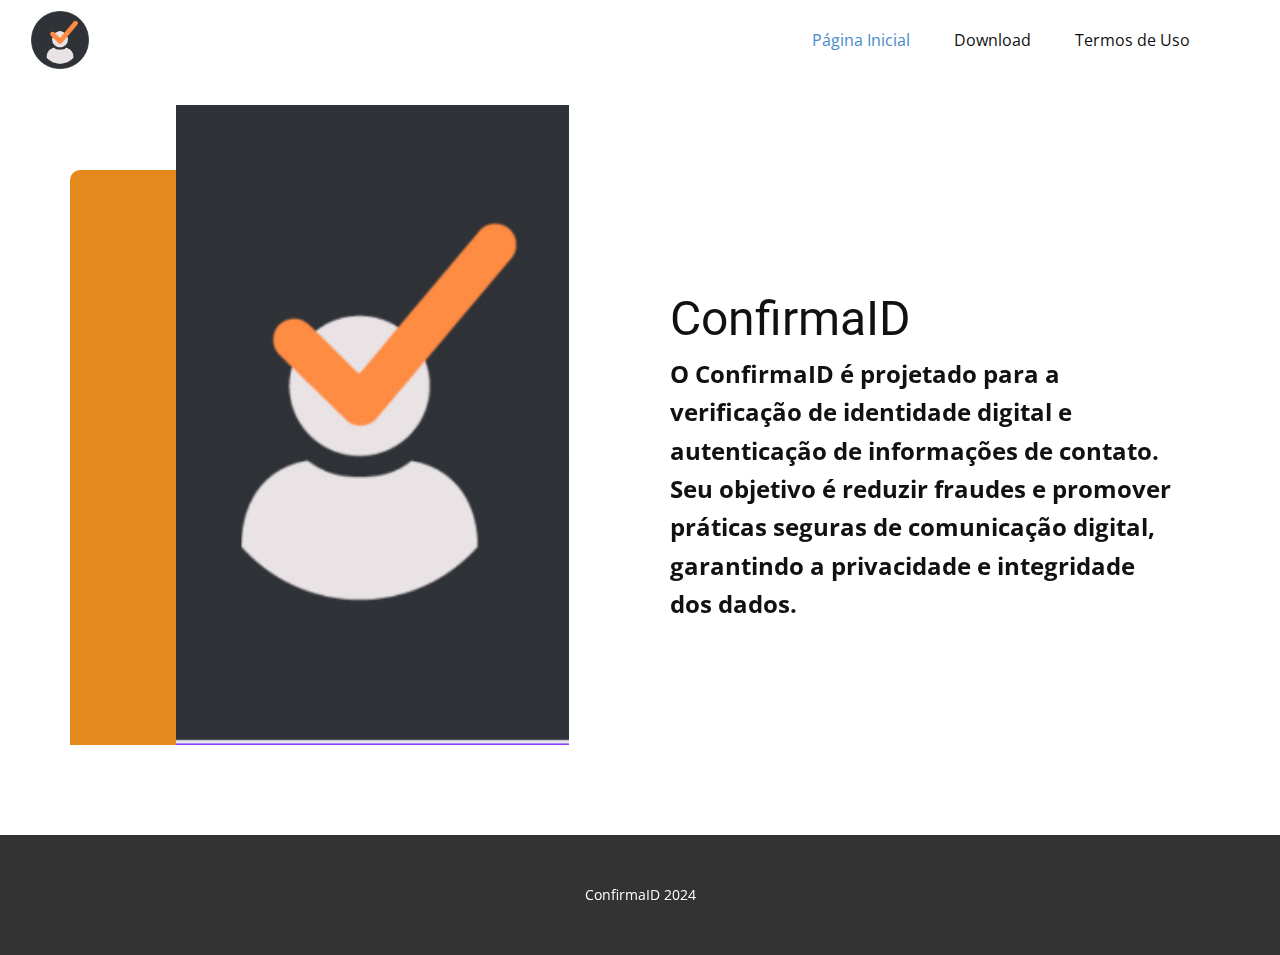
<file: index.html>
<!DOCTYPE html>
<html style="font-size: 16px;" lang="pt">
<head>
    <meta name="viewport" content="width=device-width, initial-scale=1.0">
    <meta charset="utf-8">
    <meta name="keywords" content="ConfirmaID">
    <meta name="description" content="">
    <title>Página Inicial</title>
    <link rel="stylesheet" href="nicepage.css" media="screen">
    <link rel="stylesheet" href="index.css" media="screen">
    <script class="u-script" type="text/javascript" src="jquery-1.9.1.min.js" defer=""></script>
    <script class="u-script" type="text/javascript" src="nicepage.js" defer=""></script>
    <meta name="generator" content="Nicepage 7.1.1, nicepage.com">
    <link id="u-theme-google-font" rel="stylesheet" href="https://fonts.googleapis.com/css?family=Roboto:100,100i,300,300i,400,400i,500,500i,700,700i,900,900i|Open+Sans:300,300i,400,400i,500,500i,600,600i,700,700i,800,800i">
    <meta name="theme-color" content="#478ac9">
    <meta property="og:title" content="Página Inicial">
    <meta property="og:type" content="website">
    <link rel="canonical" href="/">
    <meta data-intl-tel-input-cdn-path="intlTelInput/"></head>

<body data-home-page="https://website6403722.nicepage.io/Página-Inicial.html?version=38bbb5bd-3770-edfc-9c02-0e29edfdfab9" data-home-page-title="Página Inicial" data-path-to-root="./" data-include-products="false" class="u-body u-xl-mode" data-lang="pt">
    
    <!-- Menu lateral -->
    <header class="u-clearfix u-header u-header" id="sec-e26a">
        <div class="u-clearfix u-sheet u-sheet-1">
            <nav class="u-menu u-menu-one-level u-offcanvas u-menu-1">
                <div class="menu-collapse" style="font-size: 1rem; letter-spacing: 0px;">
                    <a class="u-button-style u-custom-left-right-menu-spacing u-custom-padding-bottom u-custom-top-bottom-menu-spacing u-hamburger-link u-nav-link u-text-active-palette-1-base u-text-hover-palette-2-base" href="#">
                        <svg class="u-svg-link" viewBox="0 0 24 24"><use xlink:href="#menu-hamburger"></use></svg>
                        <svg class="u-svg-content" version="1.1" id="menu-hamburger" viewBox="0 0 16 16" x="0px" y="0px" xmlns:xlink="http://www.w3.org/1999/xlink" xmlns="http://www.w3.org/2000/svg"><g><rect y="1" width="16" height="2"></rect><rect y="7" width="16" height="2"></rect><rect y="13" width="16" height="2"></rect></g></svg>
                    </a>
                </div>
                <div class="u-custom-menu u-nav-container">
                    <ul class="u-nav u-unstyled u-nav-1">
                        <li class="u-nav-item">
                            <a class="u-button-style u-nav-link u-text-active-palette-1-base u-text-hover-palette-2-base" href="./" style="padding: 10px 20px;">Página Inicial</a>
                        </li>
                        <!-- Link para a página de download -->
                        <li class="u-nav-item">
                            <a class="u-button-style u-nav-link u-text-active-palette-1-base u-text-hover-palette-2-base" href="download.html" style="padding: 10px 20px;">Download</a>
                        </li>
                        <li class="u-nav-item">
                            <a class="u-button-style u-nav-link u-text-active-palette-1-base u-text-hover-palette-2-base" href="Termos-de-Uso.html" style="padding: 10px 20px;">Termos de Uso</a>
                        </li>
                    </ul>
                </div>
            </nav>
            <img class="u-image u-image-contain u-image-default u-preserve-proportions u-image-1" src="images/appIcon.png" alt="" data-image-width="354" data-image-height="354">
        </div>
    </header>

    <!-- Conteúdo principal -->
    <section class="u-clearfix u-section-1" id="sec-0f01">
        <div class="u-clearfix u-sheet u-valign-bottom u-sheet-1">
            <div class="u-custom-color-1 u-radius u-shape u-shape-round u-shape-1" data-animation-name="customAnimationIn" data-animation-duration="1500" data-animation-delay="500" data-animation-direction="Right"></div>
            <div class="data-layout-selected u-clearfix u-expanded-width u-layout-wrap u-layout-wrap-1">
                <div class="u-gutter-0 u-layout">
                    <div class="u-layout-row">
                        <div class="u-container-style u-layout-cell u-size-30 u-layout-cell-1" data-animation-name="fadeIn" data-animation-duration="1000" data-animation-delay="0">
                            <div class="u-container-layout u-container-layout-1">
                                <img class="u-image u-image-default u-image-1" src="images/image.png" alt="" data-image-width="263" data-image-height="379">
                            </div>
                        </div>
                        <div class="u-container-align-left u-container-style u-layout-cell u-size-30 u-layout-cell-2" data-animation-name="customAnimationIn" data-animation-duration="1500" data-animation-delay="500">
                            <div class="u-container-layout u-container-layout-2">
                                <h2 class="u-align-left u-text u-text-default u-text-1">ConfirmaID</h2>
                                <p class="u-align-left u-text u-text-default u-text-2"> O ConfirmaID é projetado para a verificação de identidade digital e autenticação de informações de contato. Seu objetivo é reduzir fraudes e promover práticas seguras de comunicação digital, garantindo a privacidade e integridade dos dados.</p>
                            </div>
                        </div>
                    </div>
                </div>
            </div>
        </div>
    </section>

    <footer class="u-align-center u-clearfix u-container-align-center u-footer u-grey-80 u-footer" id="sec-a4f8">
        <div class="u-clearfix u-sheet u-sheet-1">
            <p class="u-small-text u-text u-text-variant u-text-1">ConfirmaID 2024</p>
        </div>
    </footer>
</body>
</html>
</file>
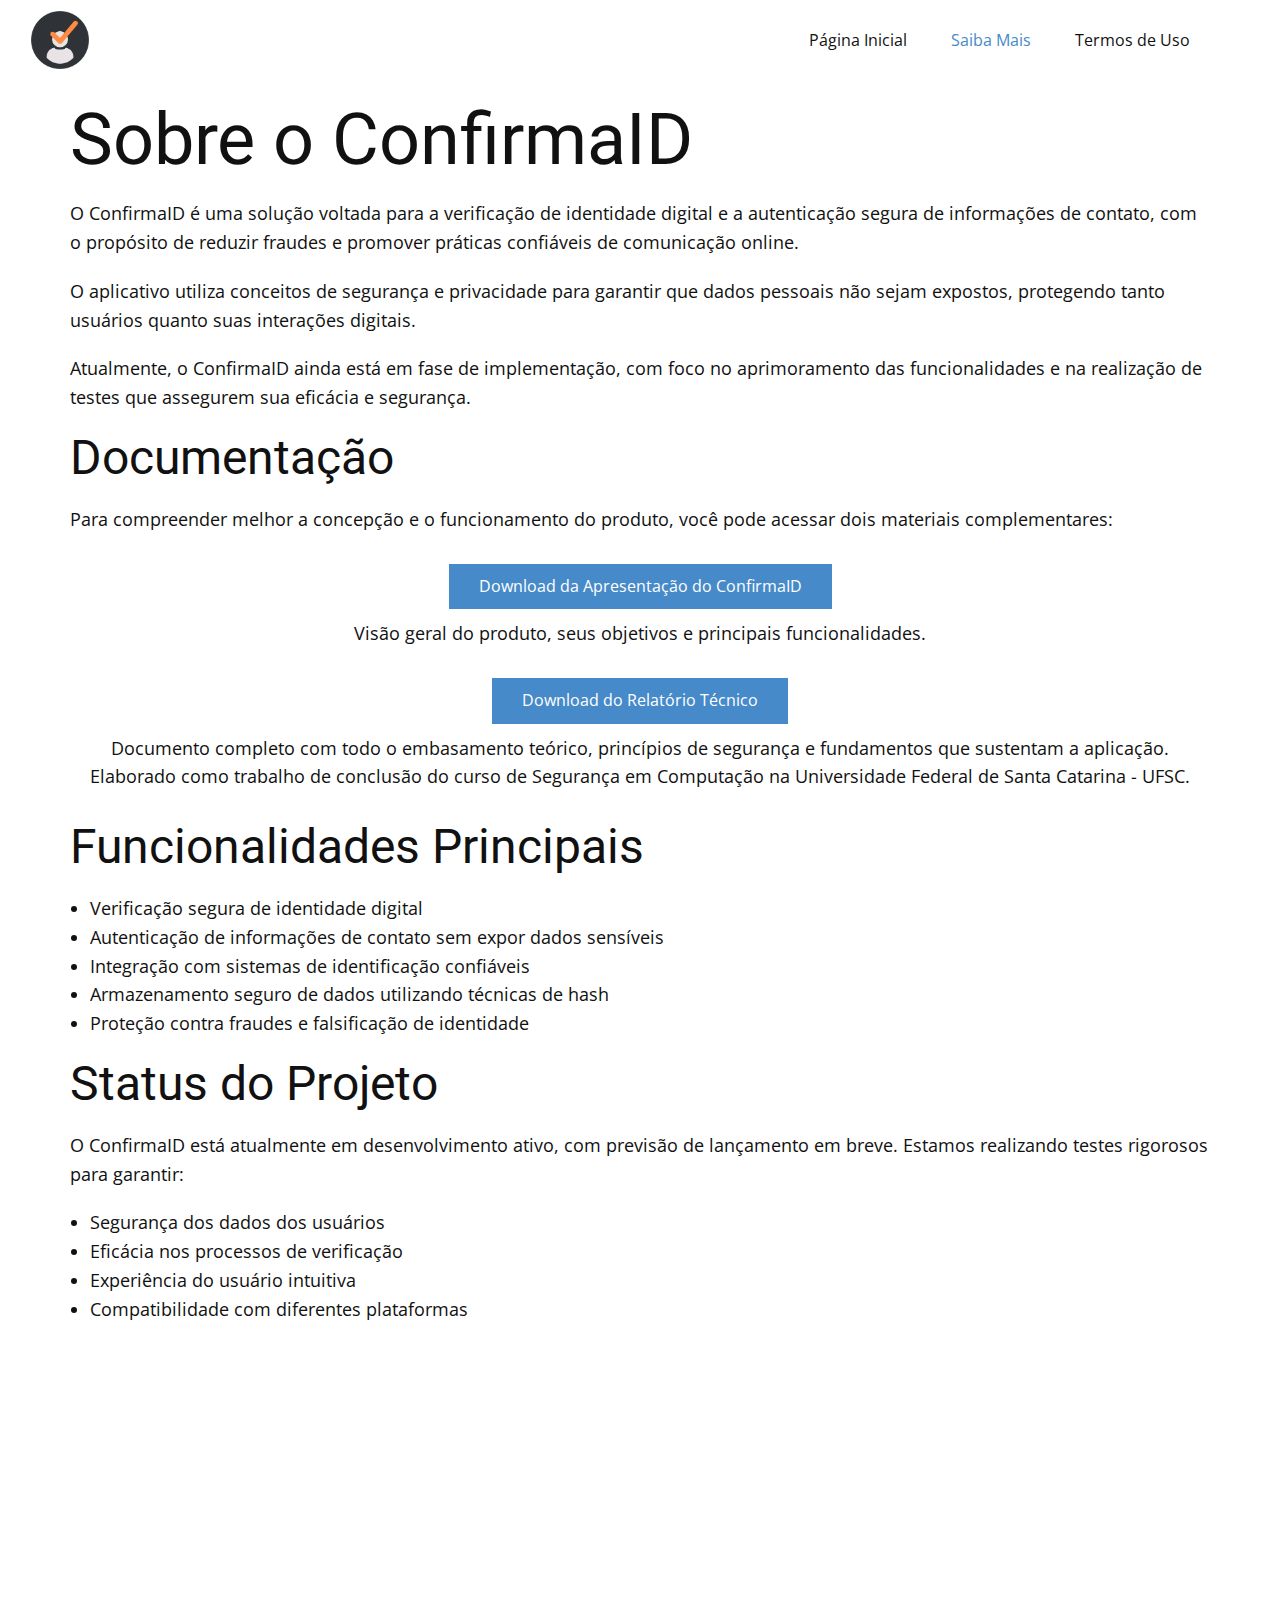
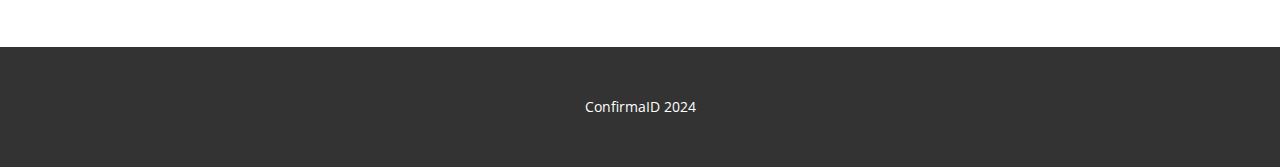
<file: saiba_mais.html>
<!DOCTYPE html>
<html style="font-size: 16px;" lang="pt">
<head>
    <meta name="viewport" content="width=device-width, initial-scale=1.0">
    <meta charset="utf-8">
    <meta name="keywords" content="ConfirmaID, Saiba Mais">
    <meta name="description" content="">
    <title>Saiba Mais</title>
    <link rel="stylesheet" href="nicepage.css" media="screen">
    <link rel="stylesheet" href="Termos-de-Uso.css" media="screen">
    <script class="u-script" type="text/javascript" src="jquery-1.9.1.min.js" defer=""></script>
    <script class="u-script" type="text/javascript" src="nicepage.js" defer=""></script>
    <meta name="generator" content="Nicepage 7.1.1, nicepage.com">
    <link id="u-theme-google-font" rel="stylesheet" href="https://fonts.googleapis.com/css?family=Roboto:100,100i,300,300i,400,400i,500,500i,700,700i,900,900i|Open+Sans:300,300i,400,400i,500,500i,600,600i,700,700i,800,800i">
    <meta name="theme-color" content="#478ac9">
    <meta property="og:title" content="Saiba Mais">
    <meta property="og:type" content="website">
    <meta data-intl-tel-input-cdn-path="intlTelInput/">
</head>
<body data-path-to-root="./" data-include-products="false" class="u-body u-xl-mode" data-lang="pt">
    <header class="u-clearfix u-header u-header" id="sec-e26a">
        <div class="u-clearfix u-sheet u-sheet-1">
            <nav class="u-menu u-menu-one-level u-offcanvas u-menu-1">
                <div class="menu-collapse" style="font-size: 1rem; letter-spacing: 0px;">
                    <a class="u-button-style u-custom-left-right-menu-spacing u-custom-padding-bottom u-custom-top-bottom-menu-spacing u-hamburger-link u-nav-link u-text-active-palette-1-base u-text-hover-palette-2-base" href="#">
                        <svg class="u-svg-link" viewBox="0 0 24 24"><use xlink:href="#menu-hamburger"></use></svg>
                        <svg class="u-svg-content" version="1.1" id="menu-hamburger" viewBox="0 0 16 16" x="0px" y="0px" xmlns:xlink="http://www.w3.org/1999/xlink" xmlns="http://www.w3.org/2000/svg"><g><rect y="1" width="16" height="2"></rect><rect y="7" width="16" height="2"></rect><rect y="13" width="16" height="2"></rect></g></svg>
                    </a>
                </div>
                <div class="u-custom-menu u-nav-container">
                    <ul class="u-nav u-unstyled u-nav-1">
                        <li class="u-nav-item">
                            <a class="u-button-style u-nav-link u-text-active-palette-1-base u-text-hover-palette-2-base" href="./" style="padding: 10px 20px;">Página Inicial</a>
                        </li>
                        <li class="u-nav-item">
                            <a class="u-button-style u-nav-link u-text-active-palette-1-base u-text-hover-palette-2-base" href="saiba-mais.html" style="padding: 10px 20px;">Saiba Mais</a>
                        </li>
                        <li class="u-nav-item">
                            <a class="u-button-style u-nav-link u-text-active-palette-1-base u-text-hover-palette-2-base" href="Termos-de-Uso.html" style="padding: 10px 20px;">Termos de Uso</a>
                        </li>
                    </ul>
                </div>
            </nav>
            <img class="u-image u-image-contain u-image-default u-preserve-proportions u-image-1" src="images/appIcon.png" alt="" data-image-width="354" data-image-height="354">
        </div>
    </header>

    <section class="u-align-left u-clearfix u-container-align-left u-section-1" id="sec-0294">
        <div class="u-clearfix u-sheet u-valign-top u-sheet-1">
            <div class="fr-view u-clearfix u-rich-text u-text u-text-1">
                <h1 style="text-align: left;">Sobre o ConfirmaID</h1>
                <p style="text-align: left;">O ConfirmaID é uma solução voltada para a verificação de identidade digital e a autenticação segura de informações de contato, com o propósito de reduzir fraudes e promover práticas confiáveis de comunicação online.</p>
                
                <p style="text-align: left;">O aplicativo utiliza conceitos de segurança e privacidade para garantir que dados pessoais não sejam expostos, protegendo tanto usuários quanto suas interações digitais.</p>
                
                <p style="text-align: left;">Atualmente, o ConfirmaID ainda está em fase de implementação, com foco no aprimoramento das funcionalidades e na realização de testes que assegurem sua eficácia e segurança.</p>
                
                <h2 style="text-align: left;">Documentação</h2>
                <p style="text-align: left;">Para compreender melhor a concepção e o funcionamento do produto, você pode acessar dois materiais complementares:</p>
                
                <div class="u-align-center u-container-layout u-container-layout-download" style="margin: 30px 0;">
                    <a href="assets/apresentacao-confirmaid.pdf" download class="u-btn u-button-style u-palette-1-base u-btn-1">
                        Download da Apresentação do ConfirmaID
                    </a>
                    <p style="text-align: center; margin-top: 10px;">Visão geral do produto, seus objetivos e principais funcionalidades.</p>
                </div>
                
                <div class="u-align-center u-container-layout u-container-layout-download" style="margin: 30px 0;">
                    <a href="assets/relatorio-tecnico.pdf" download class="u-btn u-button-style u-palette-1-base u-btn-1">
                        Download do Relatório Técnico
                    </a>
                    <p style="text-align: center; margin-top: 10px;">Documento completo com todo o embasamento teórico, princípios de segurança e fundamentos que sustentam a aplicação. Elaborado como trabalho de conclusão do curso de Segurança em Computação na Universidade Federal de Santa Catarina - UFSC.</p>
                </div>
                
                <h2 style="text-align: left;">Funcionalidades Principais</h2>
                <ul>
                    <li>Verificação segura de identidade digital</li>
                    <li>Autenticação de informações de contato sem expor dados sensíveis</li>
                    <li>Integração com sistemas de identificação confiáveis</li>
                    <li>Armazenamento seguro de dados utilizando técnicas de hash</li>
                    <li>Proteção contra fraudes e falsificação de identidade</li>
                </ul>
                
                <h2 style="text-align: left;">Status do Projeto</h2>
                <p style="text-align: left;">O ConfirmaID está atualmente em desenvolvimento ativo, com previsão de lançamento em breve. Estamos realizando testes rigorosos para garantir:</p>
                <ul>
                    <li>Segurança dos dados dos usuários</li>
                    <li>Eficácia nos processos de verificação</li>
                    <li>Experiência do usuário intuitiva</li>
                    <li>Compatibilidade com diferentes plataformas</li>
                </ul>
            </div>
        </div>
    </section>
    
    <footer class="u-align-center u-clearfix u-container-align-center u-footer u-grey-80 u-footer" id="sec-a4f8">
        <div class="u-clearfix u-sheet u-sheet-1">
            <p class="u-small-text u-text u-text-variant u-text-1">ConfirmaID 2024</p>
        </div>
    </footer>
</body>
</html>
</file>
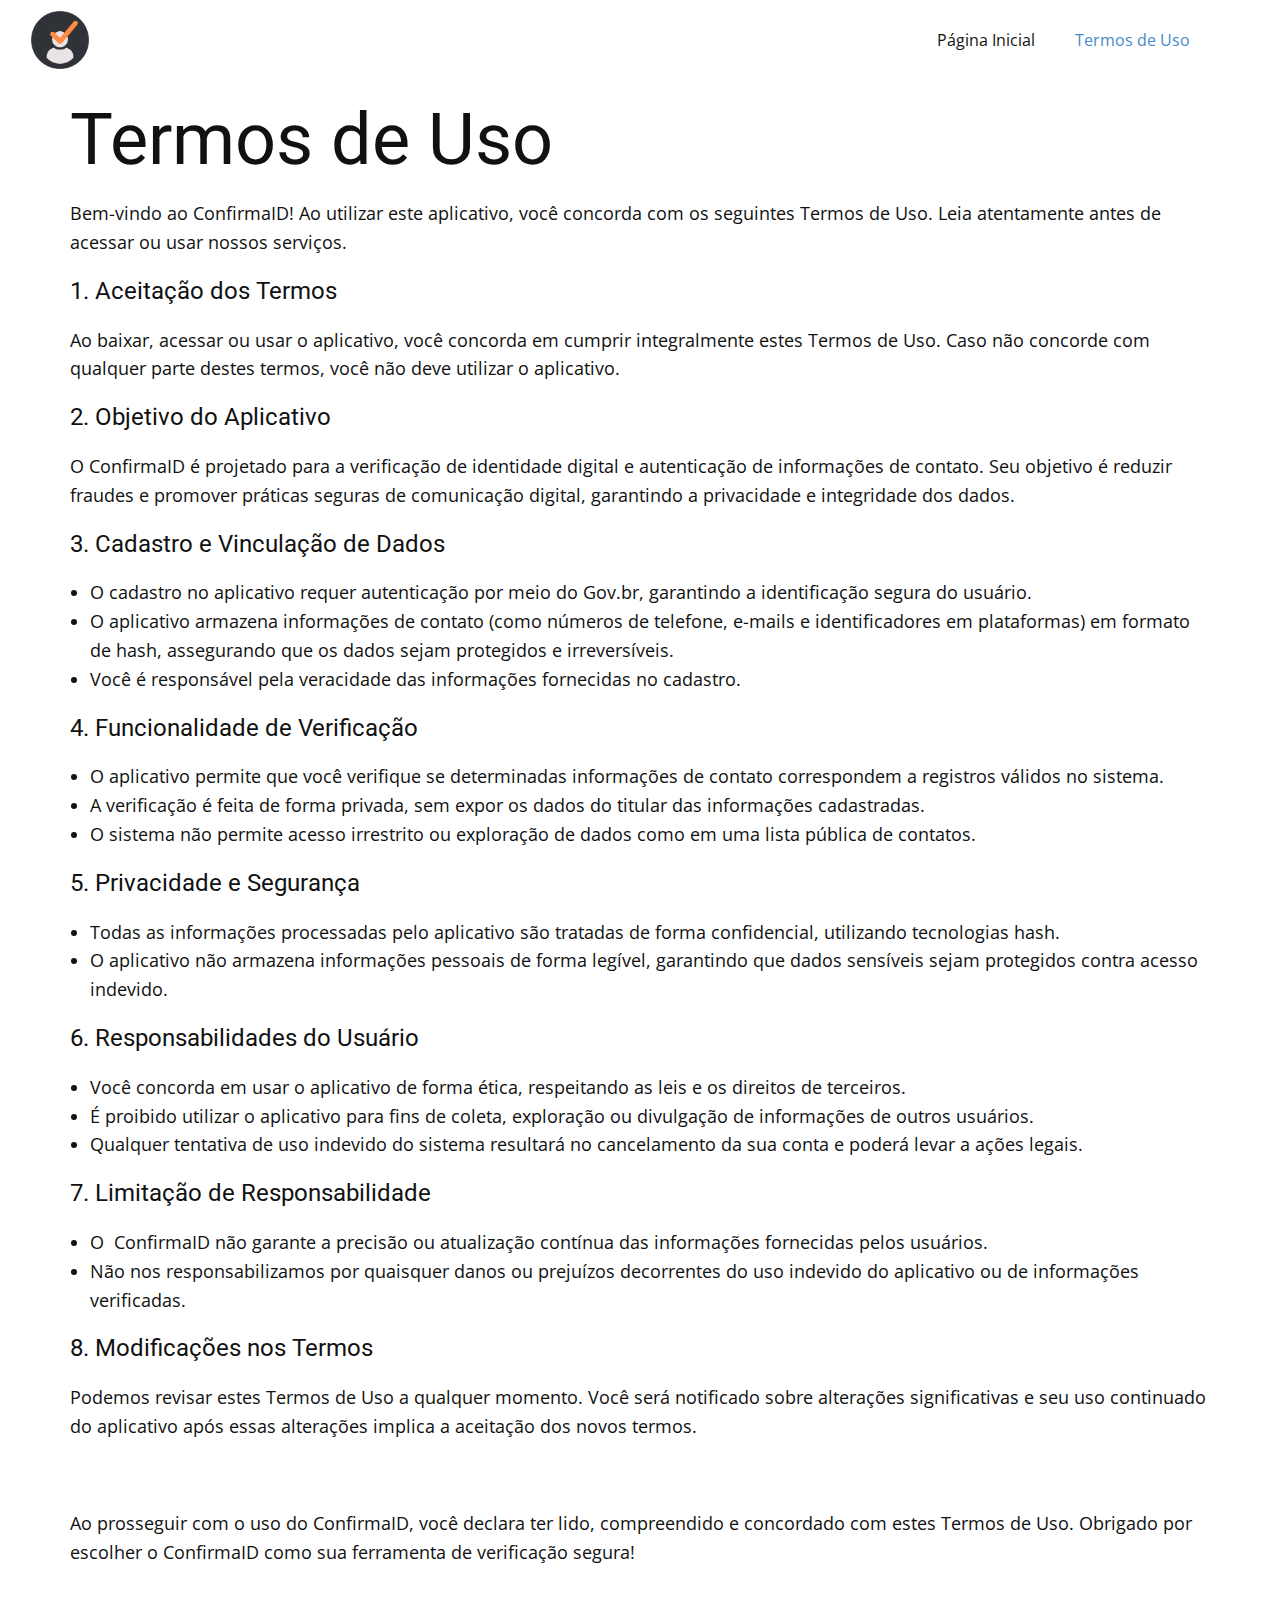
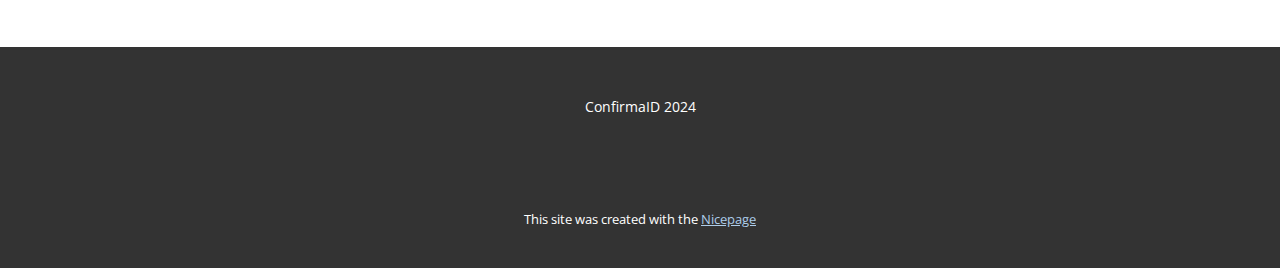
<file: Termos-de-Uso.html>
<!DOCTYPE html>
<html style="font-size: 16px;" lang="pt"><head>
    <meta name="viewport" content="width=device-width, initial-scale=1.0">
    <meta charset="utf-8">
    <meta name="keywords" content="Termos de Uso">
    <meta name="description" content="">
    <title>Termos de Uso</title>
    <link rel="stylesheet" href="nicepage.css" media="screen">
<link rel="stylesheet" href="Termos-de-Uso.css" media="screen">
    <script class="u-script" type="text/javascript" src="jquery-1.9.1.min.js" defer=""></script>
    <script class="u-script" type="text/javascript" src="nicepage.js" defer=""></script>
    <meta name="generator" content="Nicepage 7.1.1, nicepage.com">
    <link id="u-theme-google-font" rel="stylesheet" href="https://fonts.googleapis.com/css?family=Roboto:100,100i,300,300i,400,400i,500,500i,700,700i,900,900i|Open+Sans:300,300i,400,400i,500,500i,600,600i,700,700i,800,800i">
    
    
    
    <script type="application/ld+json">{
		"@context": "http://schema.org",
		"@type": "Organization",
		"name": ""
}</script>
    <meta name="theme-color" content="#478ac9">
    <meta property="og:title" content="Termos de Uso">
    <meta property="og:type" content="website">
  <meta data-intl-tel-input-cdn-path="intlTelInput/"></head>
  <body data-path-to-root="./" data-include-products="false" class="u-body u-xl-mode" data-lang="pt"><header class="u-clearfix u-header u-header" id="sec-e26a"><div class="u-clearfix u-sheet u-sheet-1">
        <nav class="u-menu u-menu-one-level u-offcanvas u-menu-1">
          <div class="menu-collapse" style="font-size: 1rem; letter-spacing: 0px;">
            <a class="u-button-style u-custom-left-right-menu-spacing u-custom-padding-bottom u-custom-top-bottom-menu-spacing u-hamburger-link u-nav-link u-text-active-palette-1-base u-text-hover-palette-2-base" href="#">
              <svg class="u-svg-link" viewBox="0 0 24 24"><use xlink:href="#menu-hamburger"></use></svg>
              <svg class="u-svg-content" version="1.1" id="menu-hamburger" viewBox="0 0 16 16" x="0px" y="0px" xmlns:xlink="http://www.w3.org/1999/xlink" xmlns="http://www.w3.org/2000/svg"><g><rect y="1" width="16" height="2"></rect><rect y="7" width="16" height="2"></rect><rect y="13" width="16" height="2"></rect>
</g></svg>
            </a>
          </div>
          <div class="u-custom-menu u-nav-container">
            <ul class="u-nav u-unstyled u-nav-1"><li class="u-nav-item"><a class="u-button-style u-nav-link u-text-active-palette-1-base u-text-hover-palette-2-base" href="./" style="padding: 10px 20px;">Página Inicial</a>
</li><li class="u-nav-item"><a class="u-button-style u-nav-link u-text-active-palette-1-base u-text-hover-palette-2-base" href="Termos-de-Uso.html" style="padding: 10px 20px;">Termos de Uso</a>
</li></ul>
          </div>
          <div class="u-custom-menu u-nav-container-collapse">
            <div class="u-black u-container-style u-inner-container-layout u-opacity u-opacity-95 u-sidenav">
              <div class="u-inner-container-layout u-sidenav-overflow">
                <div class="u-menu-close"></div>
                <ul class="u-align-center u-nav u-popupmenu-items u-unstyled u-nav-2"><li class="u-nav-item"><a class="u-button-style u-nav-link" href="./">Página Inicial</a>
</li><li class="u-nav-item"><a class="u-button-style u-nav-link" href="Termos-de-Uso.html">Termos de Uso</a>
</li></ul>
              </div>
            </div>
            <div class="u-black u-menu-overlay u-opacity u-opacity-70"></div>
          </div>
        </nav>
        <img class="u-image u-image-contain u-image-default u-preserve-proportions u-image-1" src="images/appIcon.png" alt="" data-image-width="354" data-image-height="354">
      </div></header>
    <section class="u-align-left u-clearfix u-container-align-left u-section-1" id="sec-0294">
      <div class="u-clearfix u-sheet u-valign-top u-sheet-1">
        <div class="fr-view u-clearfix u-rich-text u-text u-text-1">
          <h1 style="text-align: left;">Termos de Uso</h1>
          <p style="text-align: left;">Bem-vindo ao ConfirmaID! Ao utilizar este aplicativo, você concorda com os seguintes Termos de Uso. Leia atentamente antes de acessar ou usar nossos serviços.</p>
          <h4 style="text-align: left;">1. Aceitação dos Termos</h4>
          <p style="text-align: left;">Ao baixar, acessar ou usar o aplicativo, você concorda em cumprir integralmente estes Termos de Uso. Caso não concorde com qualquer parte destes termos, você não deve utilizar o aplicativo.</p>
          <h4>2. Objetivo do Aplicativo</h4>
          <p>O ConfirmaID é projetado para a verificação de identidade digital e autenticação de informações de contato. Seu objetivo é reduzir fraudes e promover práticas seguras de comunicação digital, garantindo a privacidade e integridade dos dados.</p>
          <h4>3. Cadastro e Vinculação de Dados</h4>
          <ul>
            <li>O cadastro no aplicativo requer autenticação por meio do Gov.br, garantindo a identificação segura do usuário.</li>
            <li>O aplicativo armazena informações de contato (como números de telefone, e-mails e identificadores em plataformas) em formato de hash, assegurando que os dados sejam protegidos e irreversíveis.</li>
            <li>Você é responsável pela veracidade das informações fornecidas no cadastro.</li>
          </ul>
          <h4>4. Funcionalidade de Verificação</h4>
          <ul>
            <li>O aplicativo permite que você verifique se determinadas informações de contato correspondem a registros válidos no sistema.</li>
            <li>A verificação é feita de forma privada, sem expor os dados do titular das informações cadastradas.</li>
            <li>O sistema não permite acesso irrestrito ou exploração de dados como em uma lista pública de contatos.</li>
          </ul>
          <h4>5. Privacidade e Segurança</h4>
          <ul>
            <li>Todas as informações processadas pelo aplicativo são tratadas de forma confidencial, utilizando tecnologias hash.</li>
            <li>O aplicativo não armazena informações pessoais de forma legível, garantindo que dados sensíveis sejam protegidos contra acesso indevido.</li>
          </ul>
          <h4>6. Responsabilidades do Usuário</h4>
          <ul>
            <li>Você concorda em usar o aplicativo de forma ética, respeitando as leis e os direitos de terceiros.</li>
            <li>É proibido utilizar o aplicativo para fins de coleta, exploração ou divulgação de informações de outros usuários.</li>
            <li>Qualquer tentativa de uso indevido do sistema resultará no cancelamento da sua conta e poderá levar a ações legais.</li>
          </ul>
          <h4>7. Limitação de Responsabilidade</h4>
          <ul>
            <li>O &nbsp;ConfirmaID não garante a precisão ou atualização contínua das informações fornecidas pelos usuários.</li>
            <li>Não nos responsabilizamos por quaisquer danos ou prejuízos decorrentes do uso indevido do aplicativo ou de informações verificadas.</li>
          </ul>
          <h4>8. Modificações nos Termos</h4>
          <p>Podemos revisar estes Termos de Uso a qualquer momento. Você será notificado sobre alterações significativas e seu uso continuado do aplicativo após essas alterações implica a aceitação dos novos termos.</p>
          <h4>
            <br>
          </h4>
          <p>Ao prosseguir com o uso do ConfirmaID, você declara ter lido, compreendido e concordado com estes Termos de Uso. Obrigado por escolher o ConfirmaID como sua ferramenta de verificação segura!</p>
        </div>
      </div>
    </section>
    
    
    
    <footer class="u-align-center u-clearfix u-container-align-center u-footer u-grey-80 u-footer" id="sec-a4f8"><div class="u-clearfix u-sheet u-sheet-1">
        <p class="u-small-text u-text u-text-variant u-text-1">ConfirmaID 2024</p>
      </div></footer>
    <section class="u-backlink u-clearfix u-grey-80">
      <p class="u-text">
        <span>This site was created with the </span>
        <a class="u-link" href="https://nicepage.com/" target="_blank" rel="nofollow">
          <span>Nicepage</span>
        </a>
      </p>
    </section>
  
</body></html>
</file>
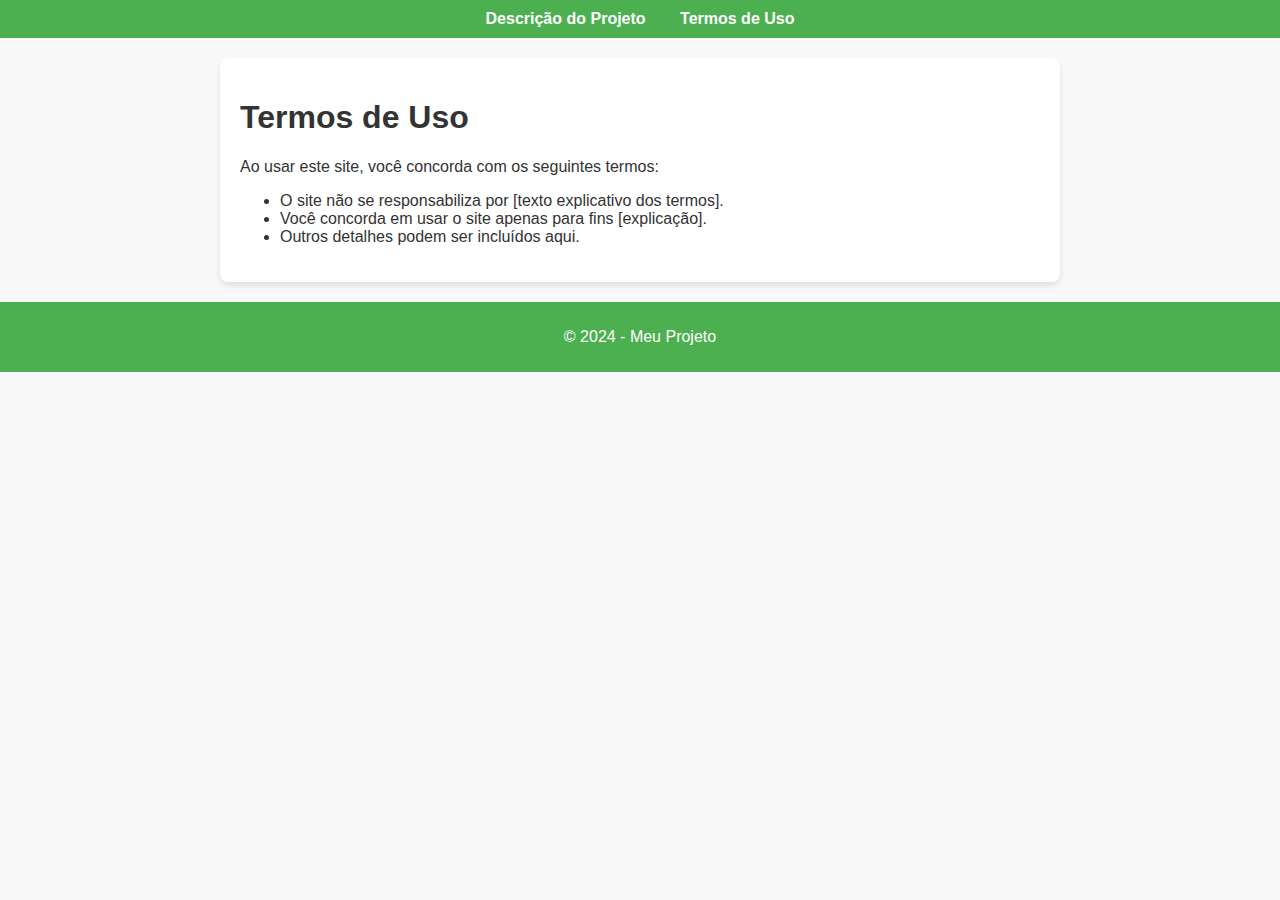
<file: termos.html>
<!DOCTYPE html>
<html lang="pt-br">
<head>
    <meta charset="UTF-8">
    <meta name="viewport" content="width=device-width, initial-scale=1.0">
    <title>Termos de Uso</title>
    <link rel="stylesheet" href="style.css">
</head>
<body>
    <header>
        <nav>
            <a href="index.html">Descrição do Projeto</a>
            <a href="termos.html">Termos de Uso</a>
        </nav>
    </header>
    <main>
        <h1>Termos de Uso</h1>
        <p>Ao usar este site, você concorda com os seguintes termos:</p>
        <ul>
            <li>O site não se responsabiliza por [texto explicativo dos termos].</li>
            <li>Você concorda em usar o site apenas para fins [explicação].</li>
            <li>Outros detalhes podem ser incluídos aqui.</li>
        </ul>
    </main>
    <footer>
        <p>&copy; 2024 - Meu Projeto</p>
    </footer>
</body>
</html>
</file>
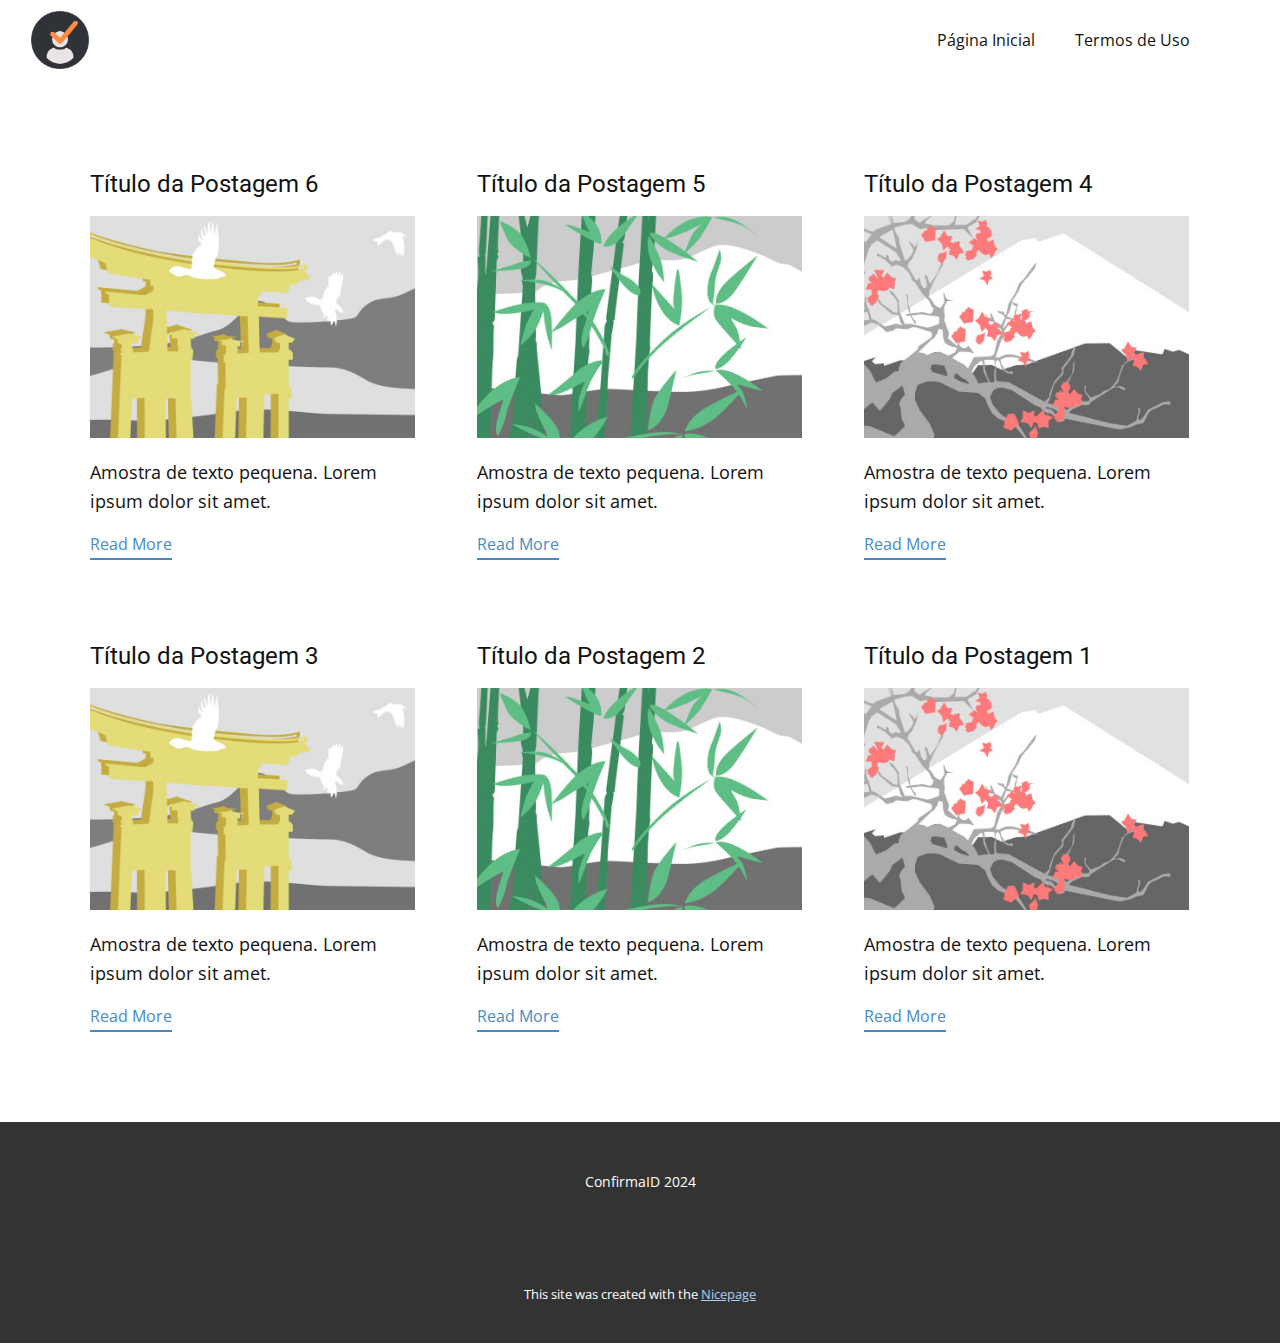
<file: blog/blog.html>
<!DOCTYPE html>
<html style="font-size: 16px;" lang="pt"><head>
    <meta name="viewport" content="width=device-width, initial-scale=1.0">
    <meta charset="utf-8">
    <meta name="keywords" content="">
    <meta name="description" content="">
    <title>Blog</title>
    <link rel="stylesheet" href="../nicepage.css" media="screen">
<link rel="stylesheet" href="../Blog-Template.css" media="screen">
    <script class="u-script" type="text/javascript" src="../jquery-1.9.1.min.js" defer=""></script>
    <script class="u-script" type="text/javascript" src="../nicepage.js" defer=""></script>
    <meta name="generator" content="Nicepage 7.1.1, nicepage.com">
    <link id="u-theme-google-font" rel="stylesheet" href="https://fonts.googleapis.com/css?family=Roboto:100,100i,300,300i,400,400i,500,500i,700,700i,900,900i|Open+Sans:300,300i,400,400i,500,500i,600,600i,700,700i,800,800i">
    
    
    
    <script type="application/ld+json">{
		"@context": "http://schema.org",
		"@type": "Organization",
		"name": ""
}</script>
    <meta name="theme-color" content="#478ac9">
  <meta data-intl-tel-input-cdn-path="intlTelInput/"></head>
  <body data-path-to-root="./" data-include-products="false" class="u-body u-xl-mode" data-lang="pt"><header class="u-clearfix u-header u-header" id="sec-e26a"><div class="u-clearfix u-sheet u-sheet-1">
        <nav class="u-menu u-menu-one-level u-offcanvas u-menu-1">
          <div class="menu-collapse" style="font-size: 1rem; letter-spacing: 0px;">
            <a class="u-button-style u-custom-left-right-menu-spacing u-custom-padding-bottom u-custom-top-bottom-menu-spacing u-hamburger-link u-nav-link u-text-active-palette-1-base u-text-hover-palette-2-base" href="#">
              <svg class="u-svg-link" viewBox="0 0 24 24"><use xlink:href="#menu-hamburger"></use></svg>
              <svg class="u-svg-content" version="1.1" id="menu-hamburger" viewBox="0 0 16 16" x="0px" y="0px" xmlns:xlink="http://www.w3.org/1999/xlink" xmlns="http://www.w3.org/2000/svg"><g><rect y="1" width="16" height="2"></rect><rect y="7" width="16" height="2"></rect><rect y="13" width="16" height="2"></rect>
</g></svg>
            </a>
          </div>
          <div class="u-custom-menu u-nav-container">
            <ul class="u-nav u-unstyled u-nav-1"><li class="u-nav-item"><a class="u-button-style u-nav-link u-text-active-palette-1-base u-text-hover-palette-2-base" href="../" style="padding: 10px 20px;">Página Inicial</a>
</li><li class="u-nav-item"><a class="u-button-style u-nav-link u-text-active-palette-1-base u-text-hover-palette-2-base" href="../Termos-de-Uso.html" style="padding: 10px 20px;">Termos de Uso</a>
</li></ul>
          </div>
          <div class="u-custom-menu u-nav-container-collapse">
            <div class="u-black u-container-style u-inner-container-layout u-opacity u-opacity-95 u-sidenav">
              <div class="u-inner-container-layout u-sidenav-overflow">
                <div class="u-menu-close"></div>
                <ul class="u-align-center u-nav u-popupmenu-items u-unstyled u-nav-2"><li class="u-nav-item"><a class="u-button-style u-nav-link" href="../">Página Inicial</a>
</li><li class="u-nav-item"><a class="u-button-style u-nav-link" href="../Termos-de-Uso.html">Termos de Uso</a>
</li></ul>
              </div>
            </div>
            <div class="u-black u-menu-overlay u-opacity u-opacity-70"></div>
          </div>
        </nav>
        <img class="u-image u-image-contain u-image-default u-preserve-proportions u-image-1" src="../images/appIcon.png" alt="" data-image-width="354" data-image-height="354">
      </div></header>
    <section class="u-clearfix u-section-1" id="sec-3688">
      <div class="u-clearfix u-sheet u-valign-middle u-sheet-1"><!--blog--><!--blog_options_json--><!--{"type":"Recent","source":"","tags":"","count":""}--><!--/blog_options_json-->
        <div class="u-blog u-expanded-width u-repeater u-repeater-1"><!--blog_post-->
          <div class="u-blog-post u-container-style u-repeater-item u-white u-repeater-item-1">
            <div class="u-container-layout u-similar-container u-valign-top u-container-layout-1"><!--blog_post_header-->
              <h4 class="u-blog-control u-text u-text-1">
                <a class="u-post-header-link" href="../blog/post-5.html">Título da Postagem 6</a>
              </h4><!--/blog_post_header--><!--blog_post_image-->
              <a class="u-post-header-link" href="../blog/post-5.html"><img alt="" class="u-blog-control u-expanded-width u-image u-image-default u-image-1" src="../images/8ad73f3c.jpeg"></a><!--/blog_post_image--><!--blog_post_content-->
              <div class="u-blog-control u-post-content u-text u-text-2 fr-view">Amostra de texto pequena. Lorem ipsum dolor sit amet.</div><!--/blog_post_content--><!--blog_post_readmore-->
              <a href="../blog/post-5.html" class="u-blog-control u-border-2 u-border-palette-1-base u-btn u-btn-rectangle u-button-style u-none u-btn-1"><!--blog_post_readmore_content--><!--options_json--><!--{"content":"Read More","defaultValue":"Ler Mais"}--><!--/options_json-->Read More<!--/blog_post_readmore_content--></a><!--/blog_post_readmore-->
            </div>
          </div><div class="u-blog-post u-container-style u-repeater-item u-video-cover u-white">
            <div class="u-container-layout u-similar-container u-valign-top u-container-layout-2"><!--blog_post_header-->
              <h4 class="u-blog-control u-text u-text-3">
                <a class="u-post-header-link" href="../blog/post-4.html">Título da Postagem 5</a>
              </h4><!--/blog_post_header--><!--blog_post_image-->
              <a class="u-post-header-link" href="../blog/post-4.html"><img alt="" class="u-blog-control u-expanded-width u-image u-image-default u-image-2" src="../images/68f64b9d.jpeg"></a><!--/blog_post_image--><!--blog_post_content-->
              <div class="u-blog-control u-post-content u-text u-text-4 fr-view">Amostra de texto pequena. Lorem ipsum dolor sit amet.</div><!--/blog_post_content--><!--blog_post_readmore-->
              <a href="../blog/post-4.html" class="u-blog-control u-border-2 u-border-palette-1-base u-btn u-btn-rectangle u-button-style u-none u-btn-2"><!--blog_post_readmore_content--><!--options_json--><!--{"content":"Read More","defaultValue":"Ler Mais"}--><!--/options_json-->Read More<!--/blog_post_readmore_content--></a><!--/blog_post_readmore-->
            </div>
          </div><div class="u-blog-post u-container-style u-repeater-item u-video-cover u-white">
            <div class="u-container-layout u-similar-container u-valign-top u-container-layout-3"><!--blog_post_header-->
              <h4 class="u-blog-control u-text u-text-5">
                <a class="u-post-header-link" href="../blog/post-3.html">Título da Postagem 4</a>
              </h4><!--/blog_post_header--><!--blog_post_image-->
              <a class="u-post-header-link" href="../blog/post-3.html"><img alt="" class="u-blog-control u-expanded-width u-image u-image-default u-image-3" src="../images/0fd3416c.jpeg"></a><!--/blog_post_image--><!--blog_post_content-->
              <div class="u-blog-control u-post-content u-text u-text-6 fr-view">Amostra de texto pequena. Lorem ipsum dolor sit amet.</div><!--/blog_post_content--><!--blog_post_readmore-->
              <a href="../blog/post-3.html" class="u-blog-control u-border-2 u-border-palette-1-base u-btn u-btn-rectangle u-button-style u-none u-btn-3"><!--blog_post_readmore_content--><!--options_json--><!--{"content":"Read More","defaultValue":"Ler Mais"}--><!--/options_json-->Read More<!--/blog_post_readmore_content--></a><!--/blog_post_readmore-->
            </div>
          </div><div class="u-blog-post u-container-style u-repeater-item u-white u-repeater-item-1">
            <div class="u-container-layout u-similar-container u-valign-top u-container-layout-1"><!--blog_post_header-->
              <h4 class="u-blog-control u-text u-text-1">
                <a class="u-post-header-link" href="../blog/post-2.html">Título da Postagem 3</a>
              </h4><!--/blog_post_header--><!--blog_post_image-->
              <a class="u-post-header-link" href="../blog/post-2.html"><img alt="" class="u-blog-control u-expanded-width u-image u-image-default u-image-1" src="../images/8ad73f3c.jpeg"></a><!--/blog_post_image--><!--blog_post_content-->
              <div class="u-blog-control u-post-content u-text u-text-2 fr-view">Amostra de texto pequena. Lorem ipsum dolor sit amet.</div><!--/blog_post_content--><!--blog_post_readmore-->
              <a href="../blog/post-2.html" class="u-blog-control u-border-2 u-border-palette-1-base u-btn u-btn-rectangle u-button-style u-none u-btn-1"><!--blog_post_readmore_content--><!--options_json--><!--{"content":"Read More","defaultValue":"Ler Mais"}--><!--/options_json-->Read More<!--/blog_post_readmore_content--></a><!--/blog_post_readmore-->
            </div>
          </div><div class="u-blog-post u-container-style u-repeater-item u-video-cover u-white">
            <div class="u-container-layout u-similar-container u-valign-top u-container-layout-2"><!--blog_post_header-->
              <h4 class="u-blog-control u-text u-text-3">
                <a class="u-post-header-link" href="../blog/post-1.html">Título da Postagem 2</a>
              </h4><!--/blog_post_header--><!--blog_post_image-->
              <a class="u-post-header-link" href="../blog/post-1.html"><img alt="" class="u-blog-control u-expanded-width u-image u-image-default u-image-2" src="../images/68f64b9d.jpeg"></a><!--/blog_post_image--><!--blog_post_content-->
              <div class="u-blog-control u-post-content u-text u-text-4 fr-view">Amostra de texto pequena. Lorem ipsum dolor sit amet.</div><!--/blog_post_content--><!--blog_post_readmore-->
              <a href="../blog/post-1.html" class="u-blog-control u-border-2 u-border-palette-1-base u-btn u-btn-rectangle u-button-style u-none u-btn-2"><!--blog_post_readmore_content--><!--options_json--><!--{"content":"Read More","defaultValue":"Ler Mais"}--><!--/options_json-->Read More<!--/blog_post_readmore_content--></a><!--/blog_post_readmore-->
            </div>
          </div><div class="u-blog-post u-container-style u-repeater-item u-video-cover u-white">
            <div class="u-container-layout u-similar-container u-valign-top u-container-layout-3"><!--blog_post_header-->
              <h4 class="u-blog-control u-text u-text-5">
                <a class="u-post-header-link" href="../blog/post.html">Título da Postagem 1</a>
              </h4><!--/blog_post_header--><!--blog_post_image-->
              <a class="u-post-header-link" href="../blog/post.html"><img alt="" class="u-blog-control u-expanded-width u-image u-image-default u-image-3" src="../images/0fd3416c.jpeg"></a><!--/blog_post_image--><!--blog_post_content-->
              <div class="u-blog-control u-post-content u-text u-text-6 fr-view">Amostra de texto pequena. Lorem ipsum dolor sit amet.</div><!--/blog_post_content--><!--blog_post_readmore-->
              <a href="../blog/post.html" class="u-blog-control u-border-2 u-border-palette-1-base u-btn u-btn-rectangle u-button-style u-none u-btn-3"><!--blog_post_readmore_content--><!--options_json--><!--{"content":"Read More","defaultValue":"Ler Mais"}--><!--/options_json-->Read More<!--/blog_post_readmore_content--></a><!--/blog_post_readmore-->
            </div>
          </div><!--/blog_post--><!--blog_post-->
          <!--/blog_post--><!--blog_post-->
          <!--/blog_post-->
        </div><!--/blog-->
      </div>
    </section>
    
    
    
    <footer class="u-align-center u-clearfix u-container-align-center u-footer u-grey-80 u-footer" id="sec-a4f8"><div class="u-clearfix u-sheet u-sheet-1">
        <p class="u-small-text u-text u-text-variant u-text-1">ConfirmaID 2024</p>
      </div></footer>
    <section class="u-backlink u-clearfix u-grey-80">
      <p class="u-text">
        <span>This site was created with the </span>
        <a class="u-link" href="https://nicepage.com/" target="_blank" rel="nofollow">
          <span>Nicepage</span>
        </a>
      </p>
    </section>
  
</body></html>
</file>
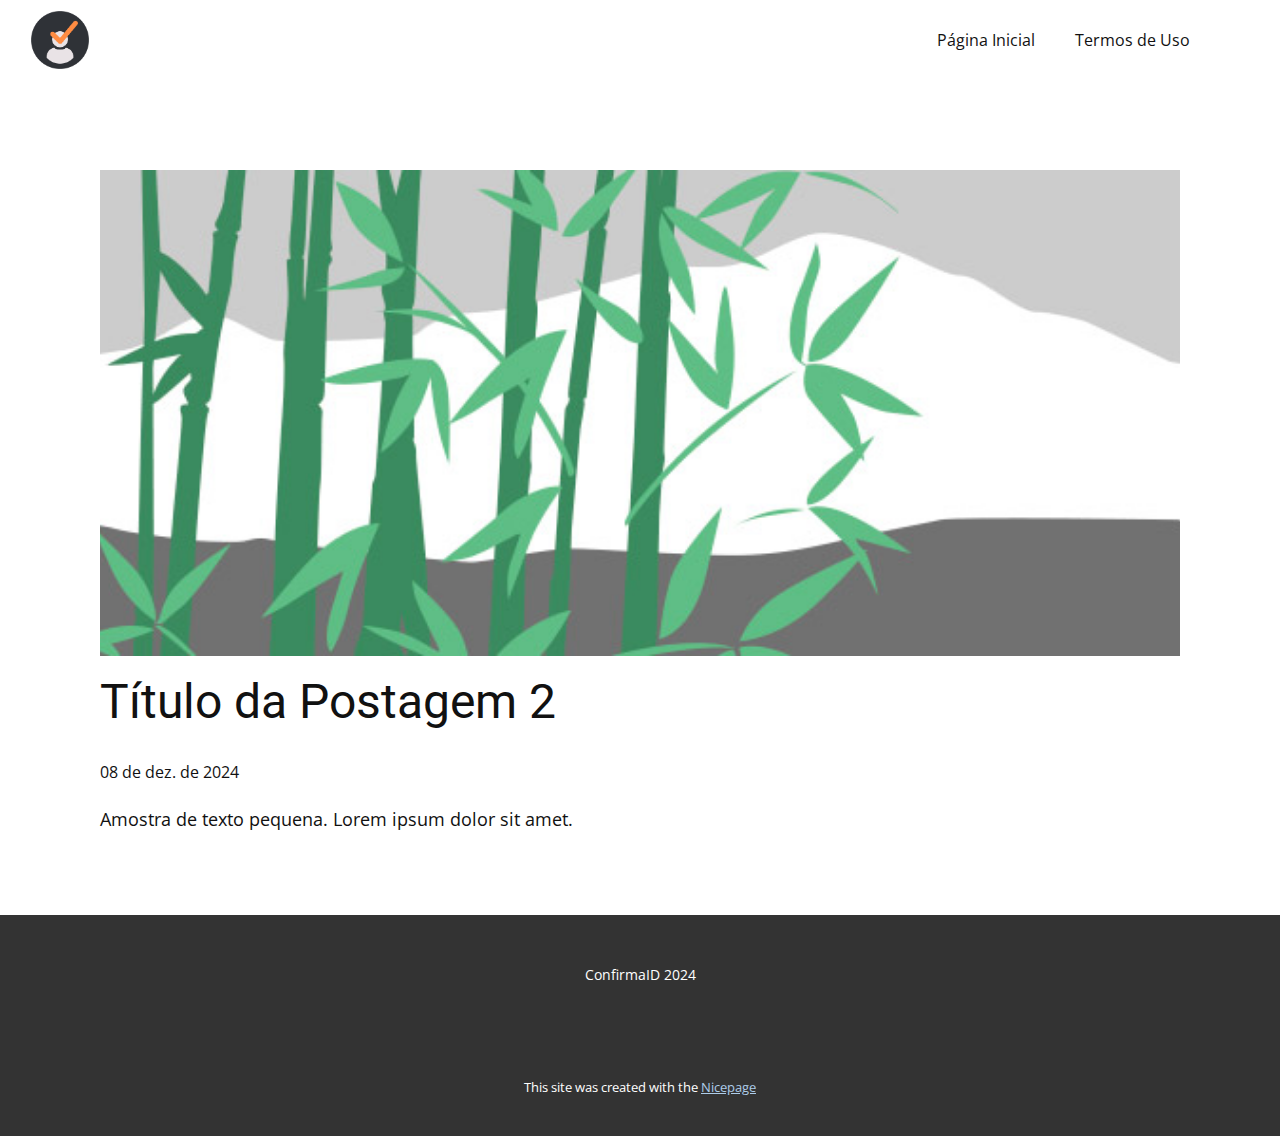
<file: blog/post-1.html>
<!DOCTYPE html>
<html style="font-size: 16px;" lang="pt"><head>
    <meta name="viewport" content="width=device-width, initial-scale=1.0">
    <meta charset="utf-8">
    <meta name="keywords" content="Título da Postagem 6">
    <meta name="description" content="">
    <title>Título da Postagem 2</title>
    <link rel="stylesheet" href="../nicepage.css" media="screen">
<link rel="stylesheet" href="../Post-Template.css" media="screen">
    <script class="u-script" type="text/javascript" src="../jquery-1.9.1.min.js" defer=""></script>
    <script class="u-script" type="text/javascript" src="../nicepage.js" defer=""></script>
    <meta name="generator" content="Nicepage 7.1.1, nicepage.com">
    <link id="u-theme-google-font" rel="stylesheet" href="https://fonts.googleapis.com/css?family=Roboto:100,100i,300,300i,400,400i,500,500i,700,700i,900,900i|Open+Sans:300,300i,400,400i,500,500i,600,600i,700,700i,800,800i">
    
    
    
    <script type="application/ld+json">{
		"@context": "http://schema.org",
		"@type": "Organization",
		"name": ""
}</script>
    <meta name="theme-color" content="#478ac9">
  <meta data-intl-tel-input-cdn-path="intlTelInput/"></head>
  <body data-path-to-root="./" data-include-products="false" class="u-body u-xl-mode" data-lang="pt"><header class="u-clearfix u-header u-header" id="sec-e26a"><div class="u-clearfix u-sheet u-sheet-1">
        <nav class="u-menu u-menu-one-level u-offcanvas u-menu-1">
          <div class="menu-collapse" style="font-size: 1rem; letter-spacing: 0px;">
            <a class="u-button-style u-custom-left-right-menu-spacing u-custom-padding-bottom u-custom-top-bottom-menu-spacing u-hamburger-link u-nav-link u-text-active-palette-1-base u-text-hover-palette-2-base" href="#">
              <svg class="u-svg-link" viewBox="0 0 24 24"><use xlink:href="#menu-hamburger"></use></svg>
              <svg class="u-svg-content" version="1.1" id="menu-hamburger" viewBox="0 0 16 16" x="0px" y="0px" xmlns:xlink="http://www.w3.org/1999/xlink" xmlns="http://www.w3.org/2000/svg"><g><rect y="1" width="16" height="2"></rect><rect y="7" width="16" height="2"></rect><rect y="13" width="16" height="2"></rect>
</g></svg>
            </a>
          </div>
          <div class="u-custom-menu u-nav-container">
            <ul class="u-nav u-unstyled u-nav-1"><li class="u-nav-item"><a class="u-button-style u-nav-link u-text-active-palette-1-base u-text-hover-palette-2-base" href="../" style="padding: 10px 20px;">Página Inicial</a>
</li><li class="u-nav-item"><a class="u-button-style u-nav-link u-text-active-palette-1-base u-text-hover-palette-2-base" href="../Termos-de-Uso.html" style="padding: 10px 20px;">Termos de Uso</a>
</li></ul>
          </div>
          <div class="u-custom-menu u-nav-container-collapse">
            <div class="u-black u-container-style u-inner-container-layout u-opacity u-opacity-95 u-sidenav">
              <div class="u-inner-container-layout u-sidenav-overflow">
                <div class="u-menu-close"></div>
                <ul class="u-align-center u-nav u-popupmenu-items u-unstyled u-nav-2"><li class="u-nav-item"><a class="u-button-style u-nav-link" href="../">Página Inicial</a>
</li><li class="u-nav-item"><a class="u-button-style u-nav-link" href="../Termos-de-Uso.html">Termos de Uso</a>
</li></ul>
              </div>
            </div>
            <div class="u-black u-menu-overlay u-opacity u-opacity-70"></div>
          </div>
        </nav>
        <img class="u-image u-image-contain u-image-default u-preserve-proportions u-image-1" src="../images/appIcon.png" alt="" data-image-width="354" data-image-height="354">
      </div></header>
    <section class="u-align-center u-clearfix u-section-1" id="sec-78b5">
      <div class="u-clearfix u-sheet u-valign-middle-md u-valign-middle-sm u-valign-middle-xs u-sheet-1"><!--post_details--><!--post_details_options_json--><!--{"source":""}--><!--/post_details_options_json--><!--blog_post-->
        <div class="u-container-style u-expanded-width u-post-details u-post-details-1">
          <div class="u-container-layout u-valign-middle u-container-layout-1"><!--blog_post_image-->
            <img alt="" class="u-blog-control u-expanded-width u-image u-image-default u-image-1" src="../images/68f64b9d.jpeg"><!--/blog_post_image--><!--blog_post_header-->
            <h2 class="u-blog-control u-text u-text-1">Título da Postagem 2</h2><!--/blog_post_header--><!--blog_post_metadata-->
            <div class="u-blog-control u-metadata u-metadata-1"><!--blog_post_metadata_date-->
              <span class="u-meta-date u-meta-icon">08 de dez. de 2024</span><!--/blog_post_metadata_date--><!--blog_post_metadata_category-->
              <!--/blog_post_metadata_category--><!--blog_post_metadata_comments-->
              <!--/blog_post_metadata_comments-->
            </div><!--/blog_post_metadata--><!--blog_post_content-->
            <div class="u-align-justify u-blog-control u-post-content u-text u-text-2 fr-view">
  <p>Amostra de texto pequena. Lorem ipsum dolor sit amet.</p>
  </div><!--/blog_post_content-->
          </div>
        </div><!--/blog_post--><!--/post_details-->
      </div>
    </section>
    
    
    
    <footer class="u-align-center u-clearfix u-container-align-center u-footer u-grey-80 u-footer" id="sec-a4f8"><div class="u-clearfix u-sheet u-sheet-1">
        <p class="u-small-text u-text u-text-variant u-text-1">ConfirmaID 2024</p>
      </div></footer>
    <section class="u-backlink u-clearfix u-grey-80">
      <p class="u-text">
        <span>This site was created with the </span>
        <a class="u-link" href="https://nicepage.com/" target="_blank" rel="nofollow">
          <span>Nicepage</span>
        </a>
      </p>
    </section>
  
</body></html>
</file>
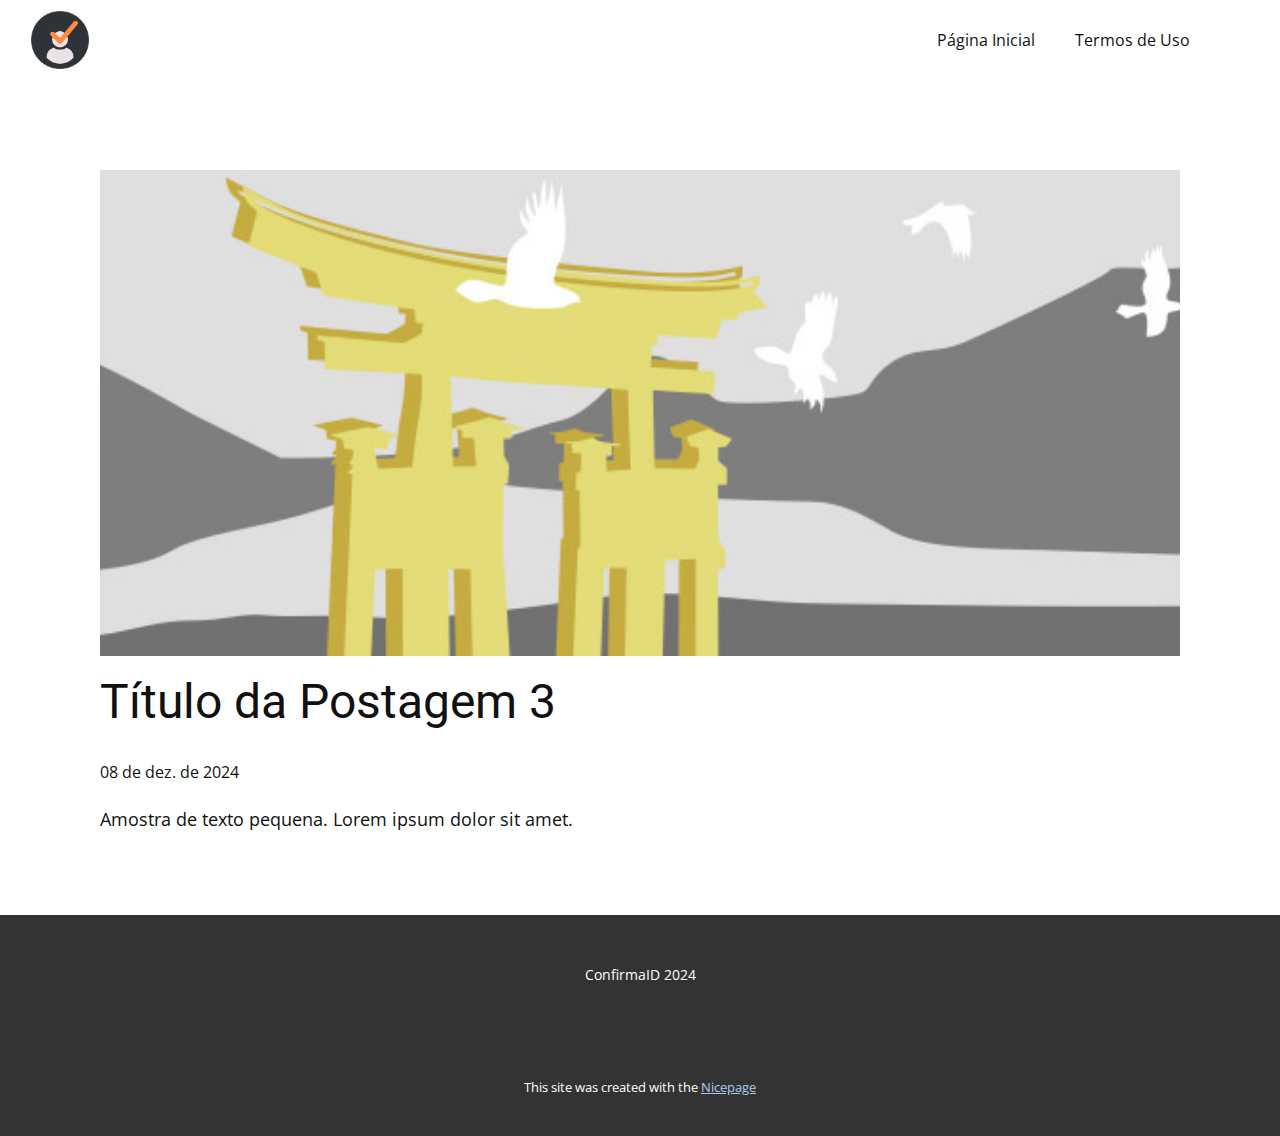
<file: blog/post-2.html>
<!DOCTYPE html>
<html style="font-size: 16px;" lang="pt"><head>
    <meta name="viewport" content="width=device-width, initial-scale=1.0">
    <meta charset="utf-8">
    <meta name="keywords" content="Título da Postagem 6">
    <meta name="description" content="">
    <title>Título da Postagem 3</title>
    <link rel="stylesheet" href="../nicepage.css" media="screen">
<link rel="stylesheet" href="../Post-Template.css" media="screen">
    <script class="u-script" type="text/javascript" src="../jquery-1.9.1.min.js" defer=""></script>
    <script class="u-script" type="text/javascript" src="../nicepage.js" defer=""></script>
    <meta name="generator" content="Nicepage 7.1.1, nicepage.com">
    <link id="u-theme-google-font" rel="stylesheet" href="https://fonts.googleapis.com/css?family=Roboto:100,100i,300,300i,400,400i,500,500i,700,700i,900,900i|Open+Sans:300,300i,400,400i,500,500i,600,600i,700,700i,800,800i">
    
    
    
    <script type="application/ld+json">{
		"@context": "http://schema.org",
		"@type": "Organization",
		"name": ""
}</script>
    <meta name="theme-color" content="#478ac9">
  <meta data-intl-tel-input-cdn-path="intlTelInput/"></head>
  <body data-path-to-root="./" data-include-products="false" class="u-body u-xl-mode" data-lang="pt"><header class="u-clearfix u-header u-header" id="sec-e26a"><div class="u-clearfix u-sheet u-sheet-1">
        <nav class="u-menu u-menu-one-level u-offcanvas u-menu-1">
          <div class="menu-collapse" style="font-size: 1rem; letter-spacing: 0px;">
            <a class="u-button-style u-custom-left-right-menu-spacing u-custom-padding-bottom u-custom-top-bottom-menu-spacing u-hamburger-link u-nav-link u-text-active-palette-1-base u-text-hover-palette-2-base" href="#">
              <svg class="u-svg-link" viewBox="0 0 24 24"><use xlink:href="#menu-hamburger"></use></svg>
              <svg class="u-svg-content" version="1.1" id="menu-hamburger" viewBox="0 0 16 16" x="0px" y="0px" xmlns:xlink="http://www.w3.org/1999/xlink" xmlns="http://www.w3.org/2000/svg"><g><rect y="1" width="16" height="2"></rect><rect y="7" width="16" height="2"></rect><rect y="13" width="16" height="2"></rect>
</g></svg>
            </a>
          </div>
          <div class="u-custom-menu u-nav-container">
            <ul class="u-nav u-unstyled u-nav-1"><li class="u-nav-item"><a class="u-button-style u-nav-link u-text-active-palette-1-base u-text-hover-palette-2-base" href="../" style="padding: 10px 20px;">Página Inicial</a>
</li><li class="u-nav-item"><a class="u-button-style u-nav-link u-text-active-palette-1-base u-text-hover-palette-2-base" href="../Termos-de-Uso.html" style="padding: 10px 20px;">Termos de Uso</a>
</li></ul>
          </div>
          <div class="u-custom-menu u-nav-container-collapse">
            <div class="u-black u-container-style u-inner-container-layout u-opacity u-opacity-95 u-sidenav">
              <div class="u-inner-container-layout u-sidenav-overflow">
                <div class="u-menu-close"></div>
                <ul class="u-align-center u-nav u-popupmenu-items u-unstyled u-nav-2"><li class="u-nav-item"><a class="u-button-style u-nav-link" href="../">Página Inicial</a>
</li><li class="u-nav-item"><a class="u-button-style u-nav-link" href="../Termos-de-Uso.html">Termos de Uso</a>
</li></ul>
              </div>
            </div>
            <div class="u-black u-menu-overlay u-opacity u-opacity-70"></div>
          </div>
        </nav>
        <img class="u-image u-image-contain u-image-default u-preserve-proportions u-image-1" src="../images/appIcon.png" alt="" data-image-width="354" data-image-height="354">
      </div></header>
    <section class="u-align-center u-clearfix u-section-1" id="sec-78b5">
      <div class="u-clearfix u-sheet u-valign-middle-md u-valign-middle-sm u-valign-middle-xs u-sheet-1"><!--post_details--><!--post_details_options_json--><!--{"source":""}--><!--/post_details_options_json--><!--blog_post-->
        <div class="u-container-style u-expanded-width u-post-details u-post-details-1">
          <div class="u-container-layout u-valign-middle u-container-layout-1"><!--blog_post_image-->
            <img alt="" class="u-blog-control u-expanded-width u-image u-image-default u-image-1" src="../images/8ad73f3c.jpeg"><!--/blog_post_image--><!--blog_post_header-->
            <h2 class="u-blog-control u-text u-text-1">Título da Postagem 3</h2><!--/blog_post_header--><!--blog_post_metadata-->
            <div class="u-blog-control u-metadata u-metadata-1"><!--blog_post_metadata_date-->
              <span class="u-meta-date u-meta-icon">08 de dez. de 2024</span><!--/blog_post_metadata_date--><!--blog_post_metadata_category-->
              <!--/blog_post_metadata_category--><!--blog_post_metadata_comments-->
              <!--/blog_post_metadata_comments-->
            </div><!--/blog_post_metadata--><!--blog_post_content-->
            <div class="u-align-justify u-blog-control u-post-content u-text u-text-2 fr-view">
  <p>Amostra de texto pequena. Lorem ipsum dolor sit amet.</p>
  </div><!--/blog_post_content-->
          </div>
        </div><!--/blog_post--><!--/post_details-->
      </div>
    </section>
    
    
    
    <footer class="u-align-center u-clearfix u-container-align-center u-footer u-grey-80 u-footer" id="sec-a4f8"><div class="u-clearfix u-sheet u-sheet-1">
        <p class="u-small-text u-text u-text-variant u-text-1">ConfirmaID 2024</p>
      </div></footer>
    <section class="u-backlink u-clearfix u-grey-80">
      <p class="u-text">
        <span>This site was created with the </span>
        <a class="u-link" href="https://nicepage.com/" target="_blank" rel="nofollow">
          <span>Nicepage</span>
        </a>
      </p>
    </section>
  
</body></html>
</file>
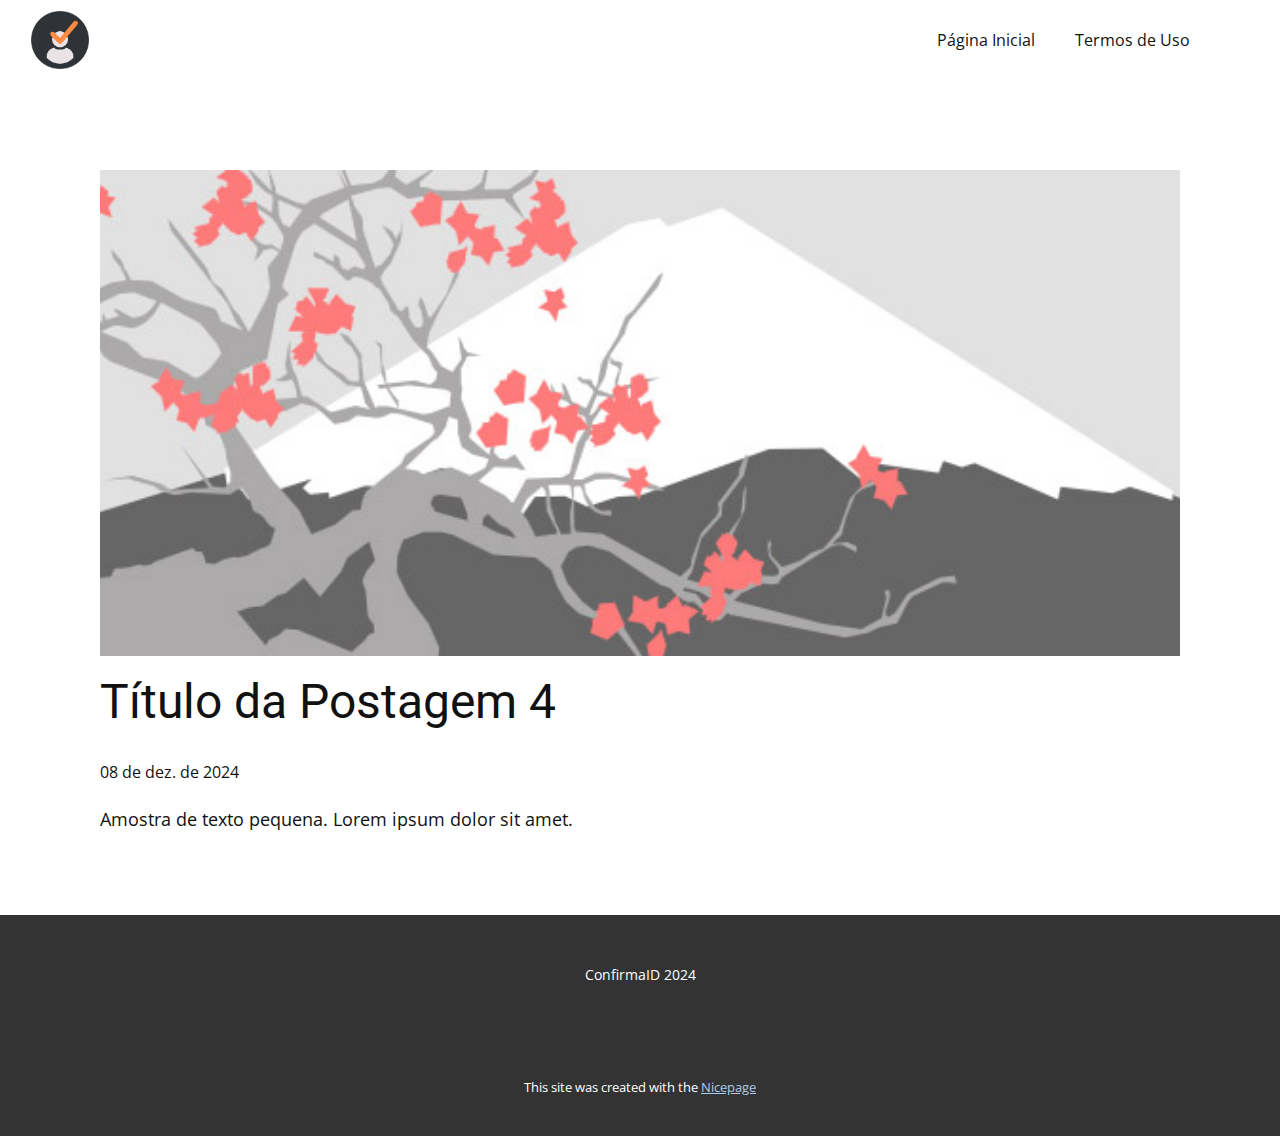
<file: blog/post-3.html>
<!DOCTYPE html>
<html style="font-size: 16px;" lang="pt"><head>
    <meta name="viewport" content="width=device-width, initial-scale=1.0">
    <meta charset="utf-8">
    <meta name="keywords" content="Título da Postagem 6">
    <meta name="description" content="">
    <title>Título da Postagem 4</title>
    <link rel="stylesheet" href="../nicepage.css" media="screen">
<link rel="stylesheet" href="../Post-Template.css" media="screen">
    <script class="u-script" type="text/javascript" src="../jquery-1.9.1.min.js" defer=""></script>
    <script class="u-script" type="text/javascript" src="../nicepage.js" defer=""></script>
    <meta name="generator" content="Nicepage 7.1.1, nicepage.com">
    <link id="u-theme-google-font" rel="stylesheet" href="https://fonts.googleapis.com/css?family=Roboto:100,100i,300,300i,400,400i,500,500i,700,700i,900,900i|Open+Sans:300,300i,400,400i,500,500i,600,600i,700,700i,800,800i">
    
    
    
    <script type="application/ld+json">{
		"@context": "http://schema.org",
		"@type": "Organization",
		"name": ""
}</script>
    <meta name="theme-color" content="#478ac9">
  <meta data-intl-tel-input-cdn-path="intlTelInput/"></head>
  <body data-path-to-root="./" data-include-products="false" class="u-body u-xl-mode" data-lang="pt"><header class="u-clearfix u-header u-header" id="sec-e26a"><div class="u-clearfix u-sheet u-sheet-1">
        <nav class="u-menu u-menu-one-level u-offcanvas u-menu-1">
          <div class="menu-collapse" style="font-size: 1rem; letter-spacing: 0px;">
            <a class="u-button-style u-custom-left-right-menu-spacing u-custom-padding-bottom u-custom-top-bottom-menu-spacing u-hamburger-link u-nav-link u-text-active-palette-1-base u-text-hover-palette-2-base" href="#">
              <svg class="u-svg-link" viewBox="0 0 24 24"><use xlink:href="#menu-hamburger"></use></svg>
              <svg class="u-svg-content" version="1.1" id="menu-hamburger" viewBox="0 0 16 16" x="0px" y="0px" xmlns:xlink="http://www.w3.org/1999/xlink" xmlns="http://www.w3.org/2000/svg"><g><rect y="1" width="16" height="2"></rect><rect y="7" width="16" height="2"></rect><rect y="13" width="16" height="2"></rect>
</g></svg>
            </a>
          </div>
          <div class="u-custom-menu u-nav-container">
            <ul class="u-nav u-unstyled u-nav-1"><li class="u-nav-item"><a class="u-button-style u-nav-link u-text-active-palette-1-base u-text-hover-palette-2-base" href="../" style="padding: 10px 20px;">Página Inicial</a>
</li><li class="u-nav-item"><a class="u-button-style u-nav-link u-text-active-palette-1-base u-text-hover-palette-2-base" href="../Termos-de-Uso.html" style="padding: 10px 20px;">Termos de Uso</a>
</li></ul>
          </div>
          <div class="u-custom-menu u-nav-container-collapse">
            <div class="u-black u-container-style u-inner-container-layout u-opacity u-opacity-95 u-sidenav">
              <div class="u-inner-container-layout u-sidenav-overflow">
                <div class="u-menu-close"></div>
                <ul class="u-align-center u-nav u-popupmenu-items u-unstyled u-nav-2"><li class="u-nav-item"><a class="u-button-style u-nav-link" href="../">Página Inicial</a>
</li><li class="u-nav-item"><a class="u-button-style u-nav-link" href="../Termos-de-Uso.html">Termos de Uso</a>
</li></ul>
              </div>
            </div>
            <div class="u-black u-menu-overlay u-opacity u-opacity-70"></div>
          </div>
        </nav>
        <img class="u-image u-image-contain u-image-default u-preserve-proportions u-image-1" src="../images/appIcon.png" alt="" data-image-width="354" data-image-height="354">
      </div></header>
    <section class="u-align-center u-clearfix u-section-1" id="sec-78b5">
      <div class="u-clearfix u-sheet u-valign-middle-md u-valign-middle-sm u-valign-middle-xs u-sheet-1"><!--post_details--><!--post_details_options_json--><!--{"source":""}--><!--/post_details_options_json--><!--blog_post-->
        <div class="u-container-style u-expanded-width u-post-details u-post-details-1">
          <div class="u-container-layout u-valign-middle u-container-layout-1"><!--blog_post_image-->
            <img alt="" class="u-blog-control u-expanded-width u-image u-image-default u-image-1" src="../images/0fd3416c.jpeg"><!--/blog_post_image--><!--blog_post_header-->
            <h2 class="u-blog-control u-text u-text-1">Título da Postagem 4</h2><!--/blog_post_header--><!--blog_post_metadata-->
            <div class="u-blog-control u-metadata u-metadata-1"><!--blog_post_metadata_date-->
              <span class="u-meta-date u-meta-icon">08 de dez. de 2024</span><!--/blog_post_metadata_date--><!--blog_post_metadata_category-->
              <!--/blog_post_metadata_category--><!--blog_post_metadata_comments-->
              <!--/blog_post_metadata_comments-->
            </div><!--/blog_post_metadata--><!--blog_post_content-->
            <div class="u-align-justify u-blog-control u-post-content u-text u-text-2 fr-view">
  <p>Amostra de texto pequena. Lorem ipsum dolor sit amet.</p>
  </div><!--/blog_post_content-->
          </div>
        </div><!--/blog_post--><!--/post_details-->
      </div>
    </section>
    
    
    
    <footer class="u-align-center u-clearfix u-container-align-center u-footer u-grey-80 u-footer" id="sec-a4f8"><div class="u-clearfix u-sheet u-sheet-1">
        <p class="u-small-text u-text u-text-variant u-text-1">ConfirmaID 2024</p>
      </div></footer>
    <section class="u-backlink u-clearfix u-grey-80">
      <p class="u-text">
        <span>This site was created with the </span>
        <a class="u-link" href="https://nicepage.com/" target="_blank" rel="nofollow">
          <span>Nicepage</span>
        </a>
      </p>
    </section>
  
</body></html>
</file>
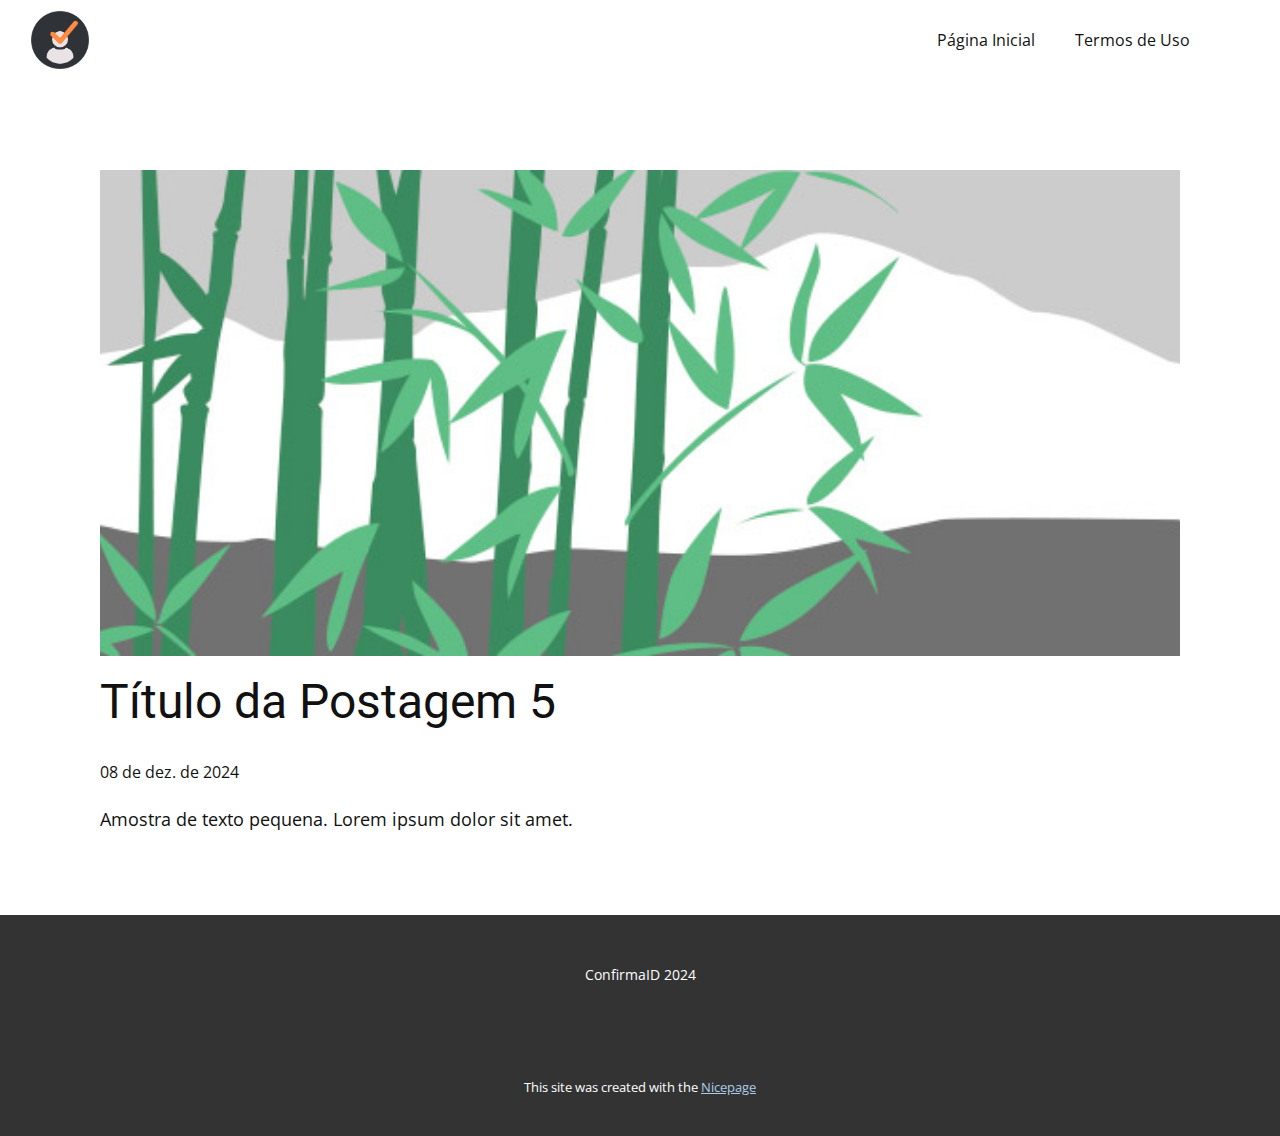
<file: blog/post-4.html>
<!DOCTYPE html>
<html style="font-size: 16px;" lang="pt"><head>
    <meta name="viewport" content="width=device-width, initial-scale=1.0">
    <meta charset="utf-8">
    <meta name="keywords" content="Título da Postagem 6">
    <meta name="description" content="">
    <title>Título da Postagem 5</title>
    <link rel="stylesheet" href="../nicepage.css" media="screen">
<link rel="stylesheet" href="../Post-Template.css" media="screen">
    <script class="u-script" type="text/javascript" src="../jquery-1.9.1.min.js" defer=""></script>
    <script class="u-script" type="text/javascript" src="../nicepage.js" defer=""></script>
    <meta name="generator" content="Nicepage 7.1.1, nicepage.com">
    <link id="u-theme-google-font" rel="stylesheet" href="https://fonts.googleapis.com/css?family=Roboto:100,100i,300,300i,400,400i,500,500i,700,700i,900,900i|Open+Sans:300,300i,400,400i,500,500i,600,600i,700,700i,800,800i">
    
    
    
    <script type="application/ld+json">{
		"@context": "http://schema.org",
		"@type": "Organization",
		"name": ""
}</script>
    <meta name="theme-color" content="#478ac9">
  <meta data-intl-tel-input-cdn-path="intlTelInput/"></head>
  <body data-path-to-root="./" data-include-products="false" class="u-body u-xl-mode" data-lang="pt"><header class="u-clearfix u-header u-header" id="sec-e26a"><div class="u-clearfix u-sheet u-sheet-1">
        <nav class="u-menu u-menu-one-level u-offcanvas u-menu-1">
          <div class="menu-collapse" style="font-size: 1rem; letter-spacing: 0px;">
            <a class="u-button-style u-custom-left-right-menu-spacing u-custom-padding-bottom u-custom-top-bottom-menu-spacing u-hamburger-link u-nav-link u-text-active-palette-1-base u-text-hover-palette-2-base" href="#">
              <svg class="u-svg-link" viewBox="0 0 24 24"><use xlink:href="#menu-hamburger"></use></svg>
              <svg class="u-svg-content" version="1.1" id="menu-hamburger" viewBox="0 0 16 16" x="0px" y="0px" xmlns:xlink="http://www.w3.org/1999/xlink" xmlns="http://www.w3.org/2000/svg"><g><rect y="1" width="16" height="2"></rect><rect y="7" width="16" height="2"></rect><rect y="13" width="16" height="2"></rect>
</g></svg>
            </a>
          </div>
          <div class="u-custom-menu u-nav-container">
            <ul class="u-nav u-unstyled u-nav-1"><li class="u-nav-item"><a class="u-button-style u-nav-link u-text-active-palette-1-base u-text-hover-palette-2-base" href="../" style="padding: 10px 20px;">Página Inicial</a>
</li><li class="u-nav-item"><a class="u-button-style u-nav-link u-text-active-palette-1-base u-text-hover-palette-2-base" href="../Termos-de-Uso.html" style="padding: 10px 20px;">Termos de Uso</a>
</li></ul>
          </div>
          <div class="u-custom-menu u-nav-container-collapse">
            <div class="u-black u-container-style u-inner-container-layout u-opacity u-opacity-95 u-sidenav">
              <div class="u-inner-container-layout u-sidenav-overflow">
                <div class="u-menu-close"></div>
                <ul class="u-align-center u-nav u-popupmenu-items u-unstyled u-nav-2"><li class="u-nav-item"><a class="u-button-style u-nav-link" href="../">Página Inicial</a>
</li><li class="u-nav-item"><a class="u-button-style u-nav-link" href="../Termos-de-Uso.html">Termos de Uso</a>
</li></ul>
              </div>
            </div>
            <div class="u-black u-menu-overlay u-opacity u-opacity-70"></div>
          </div>
        </nav>
        <img class="u-image u-image-contain u-image-default u-preserve-proportions u-image-1" src="../images/appIcon.png" alt="" data-image-width="354" data-image-height="354">
      </div></header>
    <section class="u-align-center u-clearfix u-section-1" id="sec-78b5">
      <div class="u-clearfix u-sheet u-valign-middle-md u-valign-middle-sm u-valign-middle-xs u-sheet-1"><!--post_details--><!--post_details_options_json--><!--{"source":""}--><!--/post_details_options_json--><!--blog_post-->
        <div class="u-container-style u-expanded-width u-post-details u-post-details-1">
          <div class="u-container-layout u-valign-middle u-container-layout-1"><!--blog_post_image-->
            <img alt="" class="u-blog-control u-expanded-width u-image u-image-default u-image-1" src="../images/68f64b9d.jpeg"><!--/blog_post_image--><!--blog_post_header-->
            <h2 class="u-blog-control u-text u-text-1">Título da Postagem 5</h2><!--/blog_post_header--><!--blog_post_metadata-->
            <div class="u-blog-control u-metadata u-metadata-1"><!--blog_post_metadata_date-->
              <span class="u-meta-date u-meta-icon">08 de dez. de 2024</span><!--/blog_post_metadata_date--><!--blog_post_metadata_category-->
              <!--/blog_post_metadata_category--><!--blog_post_metadata_comments-->
              <!--/blog_post_metadata_comments-->
            </div><!--/blog_post_metadata--><!--blog_post_content-->
            <div class="u-align-justify u-blog-control u-post-content u-text u-text-2 fr-view">
  <p>Amostra de texto pequena. Lorem ipsum dolor sit amet.</p>
  </div><!--/blog_post_content-->
          </div>
        </div><!--/blog_post--><!--/post_details-->
      </div>
    </section>
    
    
    
    <footer class="u-align-center u-clearfix u-container-align-center u-footer u-grey-80 u-footer" id="sec-a4f8"><div class="u-clearfix u-sheet u-sheet-1">
        <p class="u-small-text u-text u-text-variant u-text-1">ConfirmaID 2024</p>
      </div></footer>
    <section class="u-backlink u-clearfix u-grey-80">
      <p class="u-text">
        <span>This site was created with the </span>
        <a class="u-link" href="https://nicepage.com/" target="_blank" rel="nofollow">
          <span>Nicepage</span>
        </a>
      </p>
    </section>
  
</body></html>
</file>
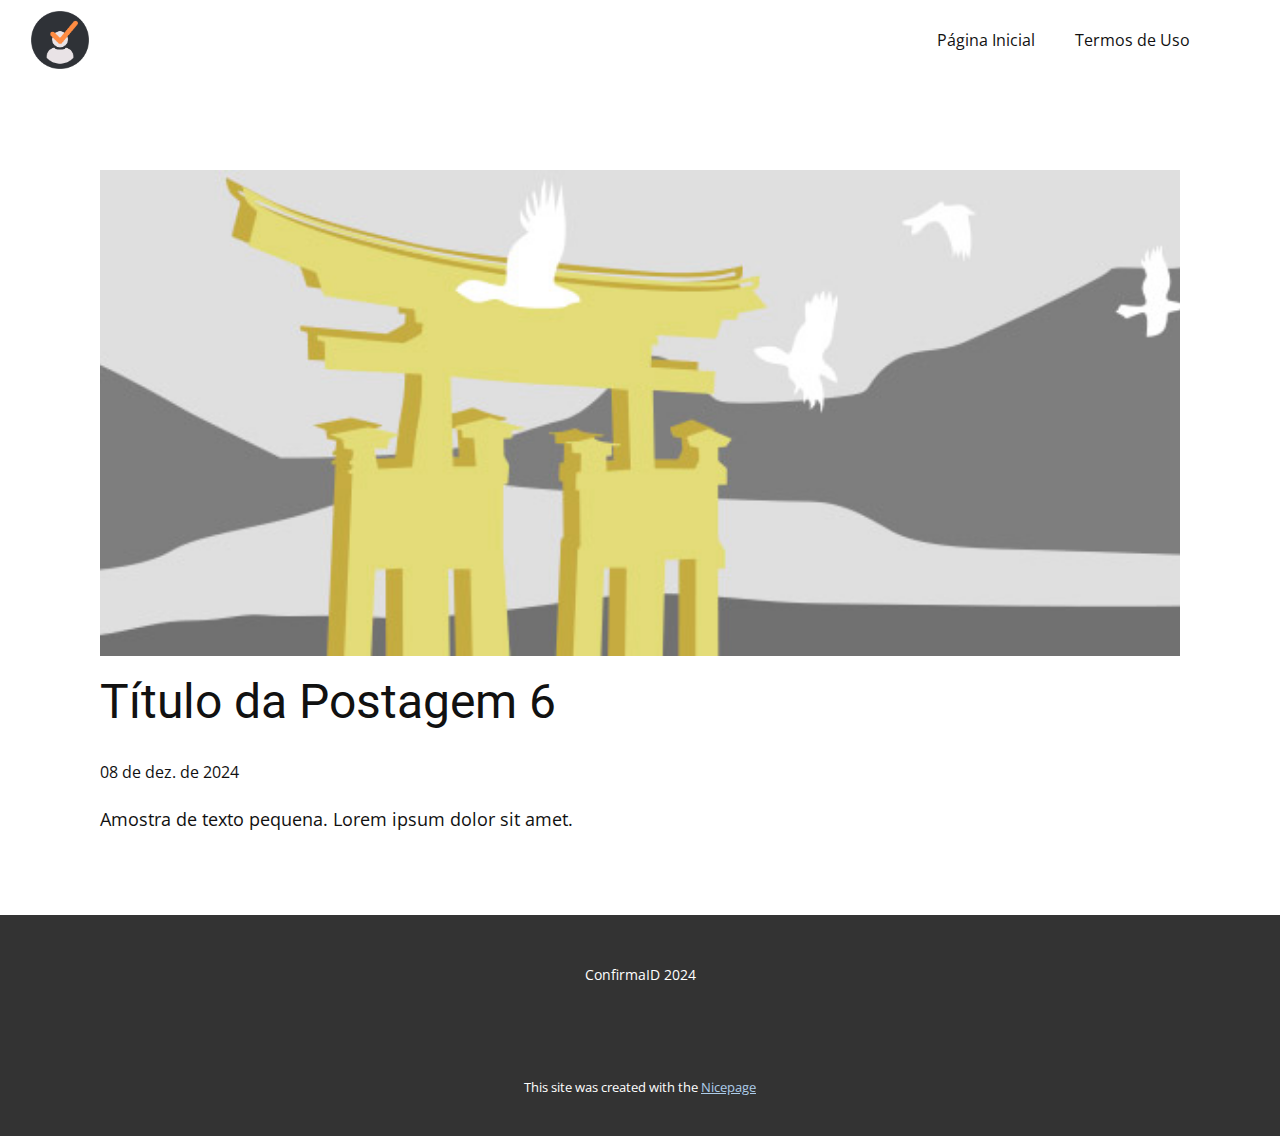
<file: blog/post-5.html>
<!DOCTYPE html>
<html style="font-size: 16px;" lang="pt"><head>
    <meta name="viewport" content="width=device-width, initial-scale=1.0">
    <meta charset="utf-8">
    <meta name="keywords" content="Título da Postagem 6">
    <meta name="description" content="">
    <title>Título da Postagem 6</title>
    <link rel="stylesheet" href="../nicepage.css" media="screen">
<link rel="stylesheet" href="../Post-Template.css" media="screen">
    <script class="u-script" type="text/javascript" src="../jquery-1.9.1.min.js" defer=""></script>
    <script class="u-script" type="text/javascript" src="../nicepage.js" defer=""></script>
    <meta name="generator" content="Nicepage 7.1.1, nicepage.com">
    <link id="u-theme-google-font" rel="stylesheet" href="https://fonts.googleapis.com/css?family=Roboto:100,100i,300,300i,400,400i,500,500i,700,700i,900,900i|Open+Sans:300,300i,400,400i,500,500i,600,600i,700,700i,800,800i">
    
    
    
    <script type="application/ld+json">{
		"@context": "http://schema.org",
		"@type": "Organization",
		"name": ""
}</script>
    <meta name="theme-color" content="#478ac9">
  <meta data-intl-tel-input-cdn-path="intlTelInput/"></head>
  <body data-path-to-root="./" data-include-products="false" class="u-body u-xl-mode" data-lang="pt"><header class="u-clearfix u-header u-header" id="sec-e26a"><div class="u-clearfix u-sheet u-sheet-1">
        <nav class="u-menu u-menu-one-level u-offcanvas u-menu-1">
          <div class="menu-collapse" style="font-size: 1rem; letter-spacing: 0px;">
            <a class="u-button-style u-custom-left-right-menu-spacing u-custom-padding-bottom u-custom-top-bottom-menu-spacing u-hamburger-link u-nav-link u-text-active-palette-1-base u-text-hover-palette-2-base" href="#">
              <svg class="u-svg-link" viewBox="0 0 24 24"><use xlink:href="#menu-hamburger"></use></svg>
              <svg class="u-svg-content" version="1.1" id="menu-hamburger" viewBox="0 0 16 16" x="0px" y="0px" xmlns:xlink="http://www.w3.org/1999/xlink" xmlns="http://www.w3.org/2000/svg"><g><rect y="1" width="16" height="2"></rect><rect y="7" width="16" height="2"></rect><rect y="13" width="16" height="2"></rect>
</g></svg>
            </a>
          </div>
          <div class="u-custom-menu u-nav-container">
            <ul class="u-nav u-unstyled u-nav-1"><li class="u-nav-item"><a class="u-button-style u-nav-link u-text-active-palette-1-base u-text-hover-palette-2-base" href="../" style="padding: 10px 20px;">Página Inicial</a>
</li><li class="u-nav-item"><a class="u-button-style u-nav-link u-text-active-palette-1-base u-text-hover-palette-2-base" href="../Termos-de-Uso.html" style="padding: 10px 20px;">Termos de Uso</a>
</li></ul>
          </div>
          <div class="u-custom-menu u-nav-container-collapse">
            <div class="u-black u-container-style u-inner-container-layout u-opacity u-opacity-95 u-sidenav">
              <div class="u-inner-container-layout u-sidenav-overflow">
                <div class="u-menu-close"></div>
                <ul class="u-align-center u-nav u-popupmenu-items u-unstyled u-nav-2"><li class="u-nav-item"><a class="u-button-style u-nav-link" href="../">Página Inicial</a>
</li><li class="u-nav-item"><a class="u-button-style u-nav-link" href="../Termos-de-Uso.html">Termos de Uso</a>
</li></ul>
              </div>
            </div>
            <div class="u-black u-menu-overlay u-opacity u-opacity-70"></div>
          </div>
        </nav>
        <img class="u-image u-image-contain u-image-default u-preserve-proportions u-image-1" src="../images/appIcon.png" alt="" data-image-width="354" data-image-height="354">
      </div></header>
    <section class="u-align-center u-clearfix u-section-1" id="sec-78b5">
      <div class="u-clearfix u-sheet u-valign-middle-md u-valign-middle-sm u-valign-middle-xs u-sheet-1"><!--post_details--><!--post_details_options_json--><!--{"source":""}--><!--/post_details_options_json--><!--blog_post-->
        <div class="u-container-style u-expanded-width u-post-details u-post-details-1">
          <div class="u-container-layout u-valign-middle u-container-layout-1"><!--blog_post_image-->
            <img alt="" class="u-blog-control u-expanded-width u-image u-image-default u-image-1" src="../images/8ad73f3c.jpeg"><!--/blog_post_image--><!--blog_post_header-->
            <h2 class="u-blog-control u-text u-text-1">Título da Postagem 6</h2><!--/blog_post_header--><!--blog_post_metadata-->
            <div class="u-blog-control u-metadata u-metadata-1"><!--blog_post_metadata_date-->
              <span class="u-meta-date u-meta-icon">08 de dez. de 2024</span><!--/blog_post_metadata_date--><!--blog_post_metadata_category-->
              <!--/blog_post_metadata_category--><!--blog_post_metadata_comments-->
              <!--/blog_post_metadata_comments-->
            </div><!--/blog_post_metadata--><!--blog_post_content-->
            <div class="u-align-justify u-blog-control u-post-content u-text u-text-2 fr-view">
  <p>Amostra de texto pequena. Lorem ipsum dolor sit amet.</p>
  </div><!--/blog_post_content-->
          </div>
        </div><!--/blog_post--><!--/post_details-->
      </div>
    </section>
    
    
    
    <footer class="u-align-center u-clearfix u-container-align-center u-footer u-grey-80 u-footer" id="sec-a4f8"><div class="u-clearfix u-sheet u-sheet-1">
        <p class="u-small-text u-text u-text-variant u-text-1">ConfirmaID 2024</p>
      </div></footer>
    <section class="u-backlink u-clearfix u-grey-80">
      <p class="u-text">
        <span>This site was created with the </span>
        <a class="u-link" href="https://nicepage.com/" target="_blank" rel="nofollow">
          <span>Nicepage</span>
        </a>
      </p>
    </section>
  
</body></html>
</file>
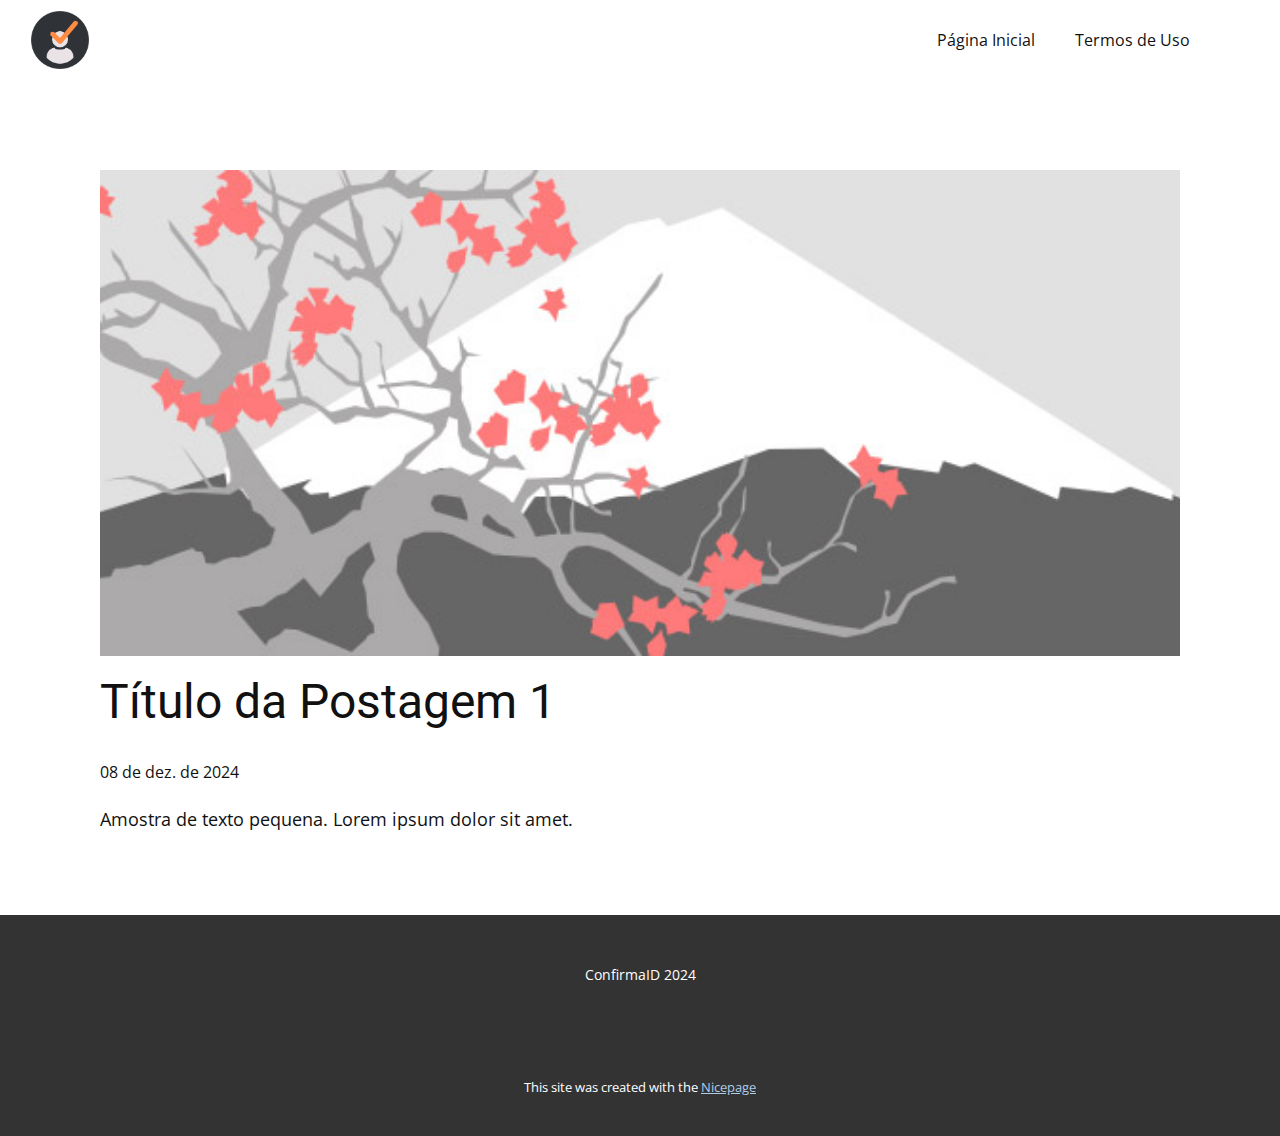
<file: blog/post.html>
<!DOCTYPE html>
<html style="font-size: 16px;" lang="pt"><head>
    <meta name="viewport" content="width=device-width, initial-scale=1.0">
    <meta charset="utf-8">
    <meta name="keywords" content="Título da Postagem 6">
    <meta name="description" content="">
    <title>Título da Postagem 1</title>
    <link rel="stylesheet" href="../nicepage.css" media="screen">
<link rel="stylesheet" href="../Post-Template.css" media="screen">
    <script class="u-script" type="text/javascript" src="../jquery-1.9.1.min.js" defer=""></script>
    <script class="u-script" type="text/javascript" src="../nicepage.js" defer=""></script>
    <meta name="generator" content="Nicepage 7.1.1, nicepage.com">
    <link id="u-theme-google-font" rel="stylesheet" href="https://fonts.googleapis.com/css?family=Roboto:100,100i,300,300i,400,400i,500,500i,700,700i,900,900i|Open+Sans:300,300i,400,400i,500,500i,600,600i,700,700i,800,800i">
    
    
    
    <script type="application/ld+json">{
		"@context": "http://schema.org",
		"@type": "Organization",
		"name": ""
}</script>
    <meta name="theme-color" content="#478ac9">
  <meta data-intl-tel-input-cdn-path="intlTelInput/"></head>
  <body data-path-to-root="./" data-include-products="false" class="u-body u-xl-mode" data-lang="pt"><header class="u-clearfix u-header u-header" id="sec-e26a"><div class="u-clearfix u-sheet u-sheet-1">
        <nav class="u-menu u-menu-one-level u-offcanvas u-menu-1">
          <div class="menu-collapse" style="font-size: 1rem; letter-spacing: 0px;">
            <a class="u-button-style u-custom-left-right-menu-spacing u-custom-padding-bottom u-custom-top-bottom-menu-spacing u-hamburger-link u-nav-link u-text-active-palette-1-base u-text-hover-palette-2-base" href="#">
              <svg class="u-svg-link" viewBox="0 0 24 24"><use xlink:href="#menu-hamburger"></use></svg>
              <svg class="u-svg-content" version="1.1" id="menu-hamburger" viewBox="0 0 16 16" x="0px" y="0px" xmlns:xlink="http://www.w3.org/1999/xlink" xmlns="http://www.w3.org/2000/svg"><g><rect y="1" width="16" height="2"></rect><rect y="7" width="16" height="2"></rect><rect y="13" width="16" height="2"></rect>
</g></svg>
            </a>
          </div>
          <div class="u-custom-menu u-nav-container">
            <ul class="u-nav u-unstyled u-nav-1"><li class="u-nav-item"><a class="u-button-style u-nav-link u-text-active-palette-1-base u-text-hover-palette-2-base" href="../" style="padding: 10px 20px;">Página Inicial</a>
</li><li class="u-nav-item"><a class="u-button-style u-nav-link u-text-active-palette-1-base u-text-hover-palette-2-base" href="../Termos-de-Uso.html" style="padding: 10px 20px;">Termos de Uso</a>
</li></ul>
          </div>
          <div class="u-custom-menu u-nav-container-collapse">
            <div class="u-black u-container-style u-inner-container-layout u-opacity u-opacity-95 u-sidenav">
              <div class="u-inner-container-layout u-sidenav-overflow">
                <div class="u-menu-close"></div>
                <ul class="u-align-center u-nav u-popupmenu-items u-unstyled u-nav-2"><li class="u-nav-item"><a class="u-button-style u-nav-link" href="../">Página Inicial</a>
</li><li class="u-nav-item"><a class="u-button-style u-nav-link" href="../Termos-de-Uso.html">Termos de Uso</a>
</li></ul>
              </div>
            </div>
            <div class="u-black u-menu-overlay u-opacity u-opacity-70"></div>
          </div>
        </nav>
        <img class="u-image u-image-contain u-image-default u-preserve-proportions u-image-1" src="../images/appIcon.png" alt="" data-image-width="354" data-image-height="354">
      </div></header>
    <section class="u-align-center u-clearfix u-section-1" id="sec-78b5">
      <div class="u-clearfix u-sheet u-valign-middle-md u-valign-middle-sm u-valign-middle-xs u-sheet-1"><!--post_details--><!--post_details_options_json--><!--{"source":""}--><!--/post_details_options_json--><!--blog_post-->
        <div class="u-container-style u-expanded-width u-post-details u-post-details-1">
          <div class="u-container-layout u-valign-middle u-container-layout-1"><!--blog_post_image-->
            <img alt="" class="u-blog-control u-expanded-width u-image u-image-default u-image-1" src="../images/0fd3416c.jpeg"><!--/blog_post_image--><!--blog_post_header-->
            <h2 class="u-blog-control u-text u-text-1">Título da Postagem 1</h2><!--/blog_post_header--><!--blog_post_metadata-->
            <div class="u-blog-control u-metadata u-metadata-1"><!--blog_post_metadata_date-->
              <span class="u-meta-date u-meta-icon">08 de dez. de 2024</span><!--/blog_post_metadata_date--><!--blog_post_metadata_category-->
              <!--/blog_post_metadata_category--><!--blog_post_metadata_comments-->
              <!--/blog_post_metadata_comments-->
            </div><!--/blog_post_metadata--><!--blog_post_content-->
            <div class="u-align-justify u-blog-control u-post-content u-text u-text-2 fr-view">
  <p>Amostra de texto pequena. Lorem ipsum dolor sit amet.</p>
  </div><!--/blog_post_content-->
          </div>
        </div><!--/blog_post--><!--/post_details-->
      </div>
    </section>
    
    
    
    <footer class="u-align-center u-clearfix u-container-align-center u-footer u-grey-80 u-footer" id="sec-a4f8"><div class="u-clearfix u-sheet u-sheet-1">
        <p class="u-small-text u-text u-text-variant u-text-1">ConfirmaID 2024</p>
      </div></footer>
    <section class="u-backlink u-clearfix u-grey-80">
      <p class="u-text">
        <span>This site was created with the </span>
        <a class="u-link" href="https://nicepage.com/" target="_blank" rel="nofollow">
          <span>Nicepage</span>
        </a>
      </p>
    </section>
  
</body></html>
</file>
